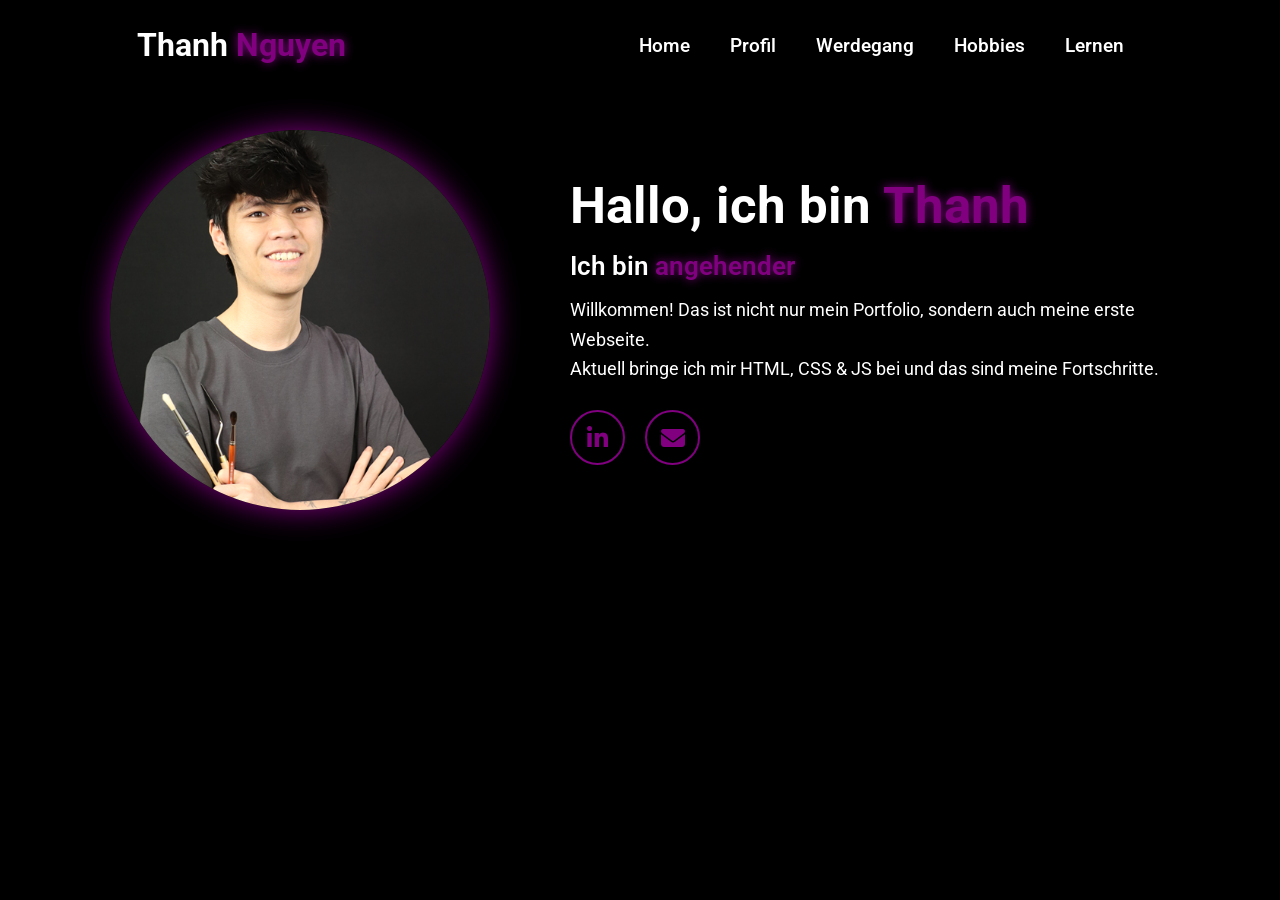
<file: index.html>
<!DOCTYPE html>
<html lang="de">
<head>
    <meta charset="UTF-8">
    <meta name="viewport" content="width=device-width, initial-scale=1.0">
    <link rel="stylesheet" href="https://cdnjs.cloudflare.com/ajax/libs/font-awesome/6.5.2/css/all.min.css">
    <link rel="stylesheet" href="style.css">
    <link rel="stylesheet" href="https://unpkg.com/aos@next/dist/aos.css">
    <title>Thanh</title>
</head>
<body class="home-page">

    <!-- ===== NAV ===== -->

    <nav>
        <div class="nav-container">
            <div class="logo" data-aos="zoom-in" data-aos-duration="1500">
                Thanh <span>Nguyen</span>
            </div>
            <div class="links">
                <div class="link" data-aos="fade-up" data-aos-delay="100"><a href="index.html">Home</a></div>
                <div class="link" data-aos="fade-up" data-aos-delay="200"><a href="profil.html">Profil</a></div>
                <div class="link" data-aos="fade-up" data-aos-delay="300"><a href="werdegang.html">Werdegang</a></div>
                <div class="link" data-aos="fade-up" data-aos-delay="400"><a href="hobbys.html">Hobbies</a></div>
                <div class="link" data-aos="fade-up" data-aos-delay="500"><a href="lernen.html">Lernen</a></div>
            </div>

             <div class="menu-toggle" onclick="toggleMenu()">
                <span></span>
                <span></span>
                <span></span>
            </div>
        </div>

        <div class="dropdown">
            <div class="links">
                <a href="index.html">Home</a>
                <a href="profil.html">Profil</a>
                <a href="werdegang.html">Werdegang</a>
                <a href="hobbys.html">Hobbies</a>
                <a href="lernen.html">Lernen</a>
            </div>
        </div>
    </nav>

        <!-- ===== HOME ===== -->

    <section class="home-section">
        <div class="home-container">

            <div class="home-image" data-aos="zoom-in" data-aos-duration="1500">
                <img src="images/imgage_brush.png" alt="Bild von Thanh">
            </div>

            <div class="home-content">
                <h1 class="home-title" data-aos="fade-left" data-aos-delay="900">
                    Hallo, ich bin <span>Thanh</span>
                </h1>

                <p class="home-subtitle" data-aos="fade-up" data-aos-delay="1000">
                    Ich bin <span class="home-typewriter-text"></span>
                </p>

                <p class="home-description" data-aos="fade-up" data-aos-delay="1500">
                    Willkommen! Das ist nicht nur mein Portfolio, sondern auch meine erste Webseite.
                    <br>
                    Aktuell bringe ich mir HTML, CSS &amp; JS bei und das sind meine Fortschritte.
                </p>

                <div class="home-actions" data-aos="zoom-out" data-aos-delay="2000">
                    <div class="social">
                        <a href="https://www.linkedin.com/in/thanh-nguyen-17027b293/" target="_blank">
                            <i class="fa-brands fa-linkedin-in"></i>
                        </a>

                        <a href="mailto:tsnguyen098@gmail.com">
                            <i class="fa-solid fa-envelope"></i>
                        </a>
                    </div>
                </div>

        </div>
    </section>


        <!-- ===== SCRIPTS ===== -->

    <script src="https://unpkg.com/aos@next/dist/aos.js"></script>
    <script>
        AOS.init({
            offset: 0
        });
    </script>
    <script src="script.js" defer></script>
</body>
</html>
</file>
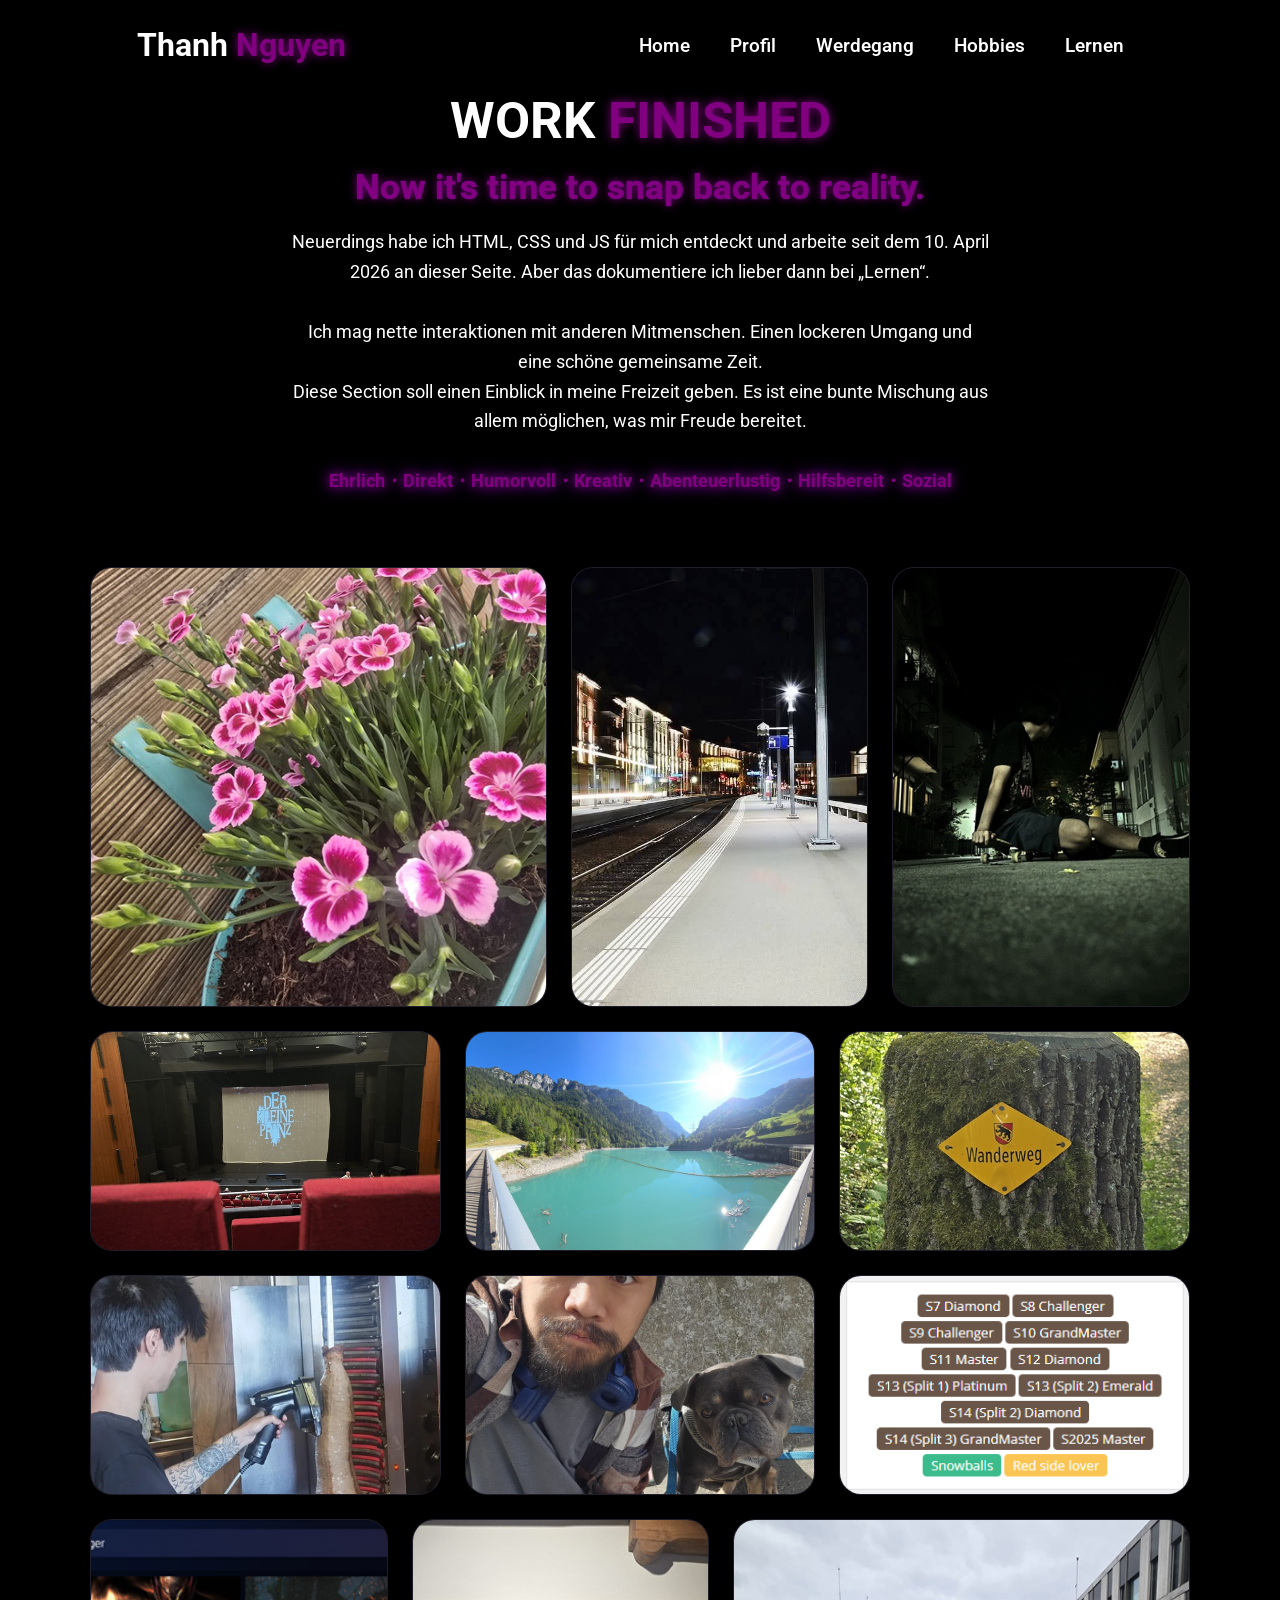
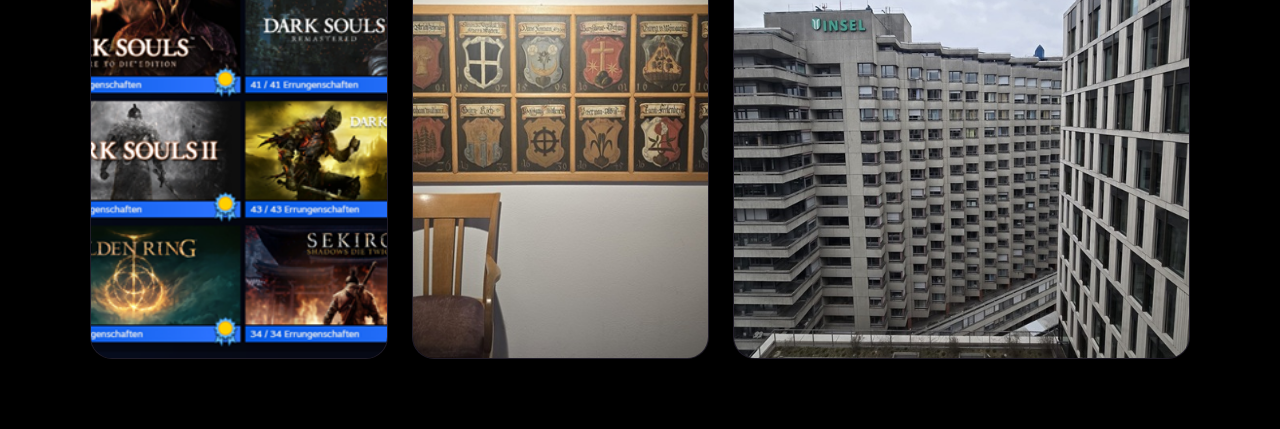
<file: hobbys.html>
<!DOCTYPE html>
<html lang="de">
<head>
    <meta charset="UTF-8">
    <meta name="viewport" content="width=device-width, initial-scale=1.0">
    <link rel="stylesheet" href="https://cdnjs.cloudflare.com/ajax/libs/font-awesome/6.5.2/css/all.min.css">
    <link rel="stylesheet" href="style.css">
    <link rel="stylesheet" href="https://unpkg.com/aos@next/dist/aos.css">
    <title>Thanh</title>
</head>
<body class="hobbys-page">

    <!-- ===== NAV ===== -->

    <nav>
        <div class="nav-container">
            <div class="logo" data-aos="zoom-in" data-aos-duration="1500">
                Thanh <span>Nguyen</span>
            </div>
            <div class="links">
                <div class="link" data-aos="fade-up" data-aos-delay="100"><a href="index.html">Home</a></div>
                <div class="link" data-aos="fade-up" data-aos-delay="200"><a href="profil.html">Profil</a></div>
                <div class="link" data-aos="fade-up" data-aos-delay="300"><a href="werdegang.html">Werdegang</a></div>
                <div class="link" data-aos="fade-up" data-aos-delay="400"><a href="hobbys.html">Hobbies</a></div>
                <div class="link" data-aos="fade-up" data-aos-delay="500"><a href="lernen.html">Lernen</a></div>
            </div>

             <div class="menu-toggle" onclick="toggleMenu()">
                <span></span>
                <span></span>
                <span></span>
            </div>
        </div>

        <div class="dropdown">
            <div class="links">
                <a href="index.html">Home</a>
                <a href="profil.html">Profil</a>
                <a href="werdegang.html">Werdegang</a>
                <a href="hobbys.html">Hobbies</a>
                <a href="lernen.html">Lernen</a>
            </div>
        </div>
    </nav>

        <!-- ===== HOBBYS ===== -->

        <div class="hobbys-container">

            <div class="hobbys-content">
                <h1 class="hobbys-title" data-aos="fade-down" data-aos-delay="900">
                    WORK <span> FINISHED</span>
                </h1>

                <p class="hobbys-subtitle" data-aos="fade-up" data-aos-delay="1000">
                    <span> Now it's time to snap back to reality.
                    </span>
                    </p>

                <p class="hobbys-description" data-aos="fade-up" data-aos-delay="1500">
                    Neuerdings habe ich HTML, CSS und JS für mich entdeckt und arbeite seit dem 10. April 2026 an dieser Seite.
                    Aber das dokumentiere ich lieber dann bei „Lernen“.
                    <br>
                    <br>
                    
                     Ich mag nette interaktionen mit anderen Mitmenschen. Einen lockeren Umgang und eine schöne gemeinsame Zeit.
                     <br> Diese Section soll einen Einblick in meine Freizeit geben. Es ist eine bunte Mischung aus allem möglichen, was mir Freude bereitet.
                    <br>
                    <br>
                    <span class="hobbys-glow">
                    Ehrlich・Direkt・Humorvoll・Kreativ・Abenteuerlustig・Hilfsbereit・Sozial 
                    </span>
                </p>
            </div>

        </div>
<section class="hobby-gallery-section">
    <div class="hobby-gallery-container">

        <div class="hobby-card large">
            <img src="images/hobby1.jpg" alt="Hobby">
            <div class="hobby-info">
                <h3>Gärtnerei</h3>
                <p>Ich habe manchmal das Bedürfnis, fremden Menschen zu helfen, ihre Gärten zu pflegen. Das war die erste Pflanze die ich umtopfen durfte.</p>
            </div>
        </div>

        <div class="hobby-card wide">
            <img src="images/hobby2.jpg" alt="Hobby">
            <div class="hobby-info">
                <h3>Bauwerke</h3>
                <p>Auch wenn ich vieles namentlich nicht kenne. Ich mag Menschen errichtete Bauwerke. - Rorschach Hafen</p>
            </div>
        </div>

        <div class="hobby-card small">
            <img src="images/hobby3.jpg" alt="Hobby">
            <div class="hobby-info">
                <h3>Skateboard</h3>
                <p>Manchmal ist skateboarden genau das was ich brauche.</p>
            </div>
        </div>

        <div class="hobby-card small">
            <img src="images/hobby4.jpg" alt="Hobby">
            <div class="hobby-info">
                <h3>Der Kleine Prinz</h3>
                <p>Mein absolutes Lieblingsbuch wurde in ein Musical verwandelt. Dafür bin ich nach Hannover gereist. </p>
            </div>
        </div>

        <div class="hobby-card wide">
            <img src="images/hobby5.jpg" alt="Hobby">
            <div class="hobby-info">
                <h3>Heidiland </h3>
                <p>Zwischen Bergen und Tälern... Ich gehe gerne mal spazieren.</p>
            </div>
        </div>

        <div class="hobby-card small">
            <img src="images/hobby6.jpg" alt="Hobby">
            <div class="hobby-info">
                <h3>Bern</h3>
                <p>Geboren wurde ich in Kanton Bern. Deshalb verbringe ich auch gerne mal Zeit in der Heimat.</p>
            </div>
        </div>

        <div class="hobby-card">
            <img src="images/hobby8.jpg" alt="Hobby">
            <div class="hobby-info">
                <h3>Keine Scheu!</h3>
                <p>Ich mag zwar keinen Döner, aber ich habe keine Scheu davor zu Fragen, wenn ich was ausprobieren will. In diesem Fall: Schneiden.</p>
            </div>
        </div>
        
                <div class="hobby-card">
            <img src="images/hobby7.jpg" alt="Hobby">
            <div class="hobby-info">
                <h3>Tierfreund</h3>
                <p>Ich bin ein absoluter Tierfreund und möchte eines Tages einen eigenen Hund haben. Am liebsten einen Berner Sennenhund!</p>
            </div>
        </div>

        <div class="hobby-card">
            <img src="images/hobby9.jpg" alt="Hobby">
            <div class="hobby-info">
                <h3>Die Kluft </h3>
                <p>Auch wenn ich das Spiel nicht mehr spiele.
                Meine Mehrjährige Erfahrung in der Proliga bezeugen: Teamplay, Ausdauer, strategisches Denken, Kommunikation und die Fähigkeit die Führung zu übernehmen.
                </p>
            </div>
        </div>

        <div class="hobby-card small">
            <img src="images/hobby10.jpg" alt="Hobby">
            <div class="hobby-info">
                <h3>FromSoftware</h3>
                <p>Ich bin ein Fan von FromSoftware, die Spielereihe zeigt: Ich behalte auch in schwierigen Situationen den Überblick und bleibe gelassen. Zudem die Motivation mich ständig zu bessern.</p>
            </div>
        </div>

        <div class="hobby-card wide">
            <img src="images/hobby11.jpg" alt="Hobby">
            <div class="hobby-info">
                <h3>Innenarchitektur</h3>
                <p>Altstädte anzuschauen kann ziemlich entspannend sein. Ich mag die Atmosphäre dieser Orte. Besonders wenn man die Inneneinrichtung bewundern kann.
                </p>
            </div>
        </div>

        <div class="hobby-card large">
            <img src="images/hobby12.jpg" alt="Hobby">
            <div class="hobby-info">
                <h3>Inselspital Bern</h3>
                <p>Ich bin ein grosser Bewunderer von Krankenhäusern. Es ist faszinierend, wie sie funktionieren und wie Menschen geholfen wird. Eines Tages möchte ich in einem Krankenhaus arbeiten.</p>
                </p>
            </div>
        </div>

    </div>
</section>


    

        <!-- ===== SCRIPTS ===== -->
         
    <script src="https://unpkg.com/aos@next/dist/aos.js"></script>
    <script>
        AOS.init({
            offset: 0
        });
    </script>
    <script src="script.js" defer></script>
</body>
</html>
</file>
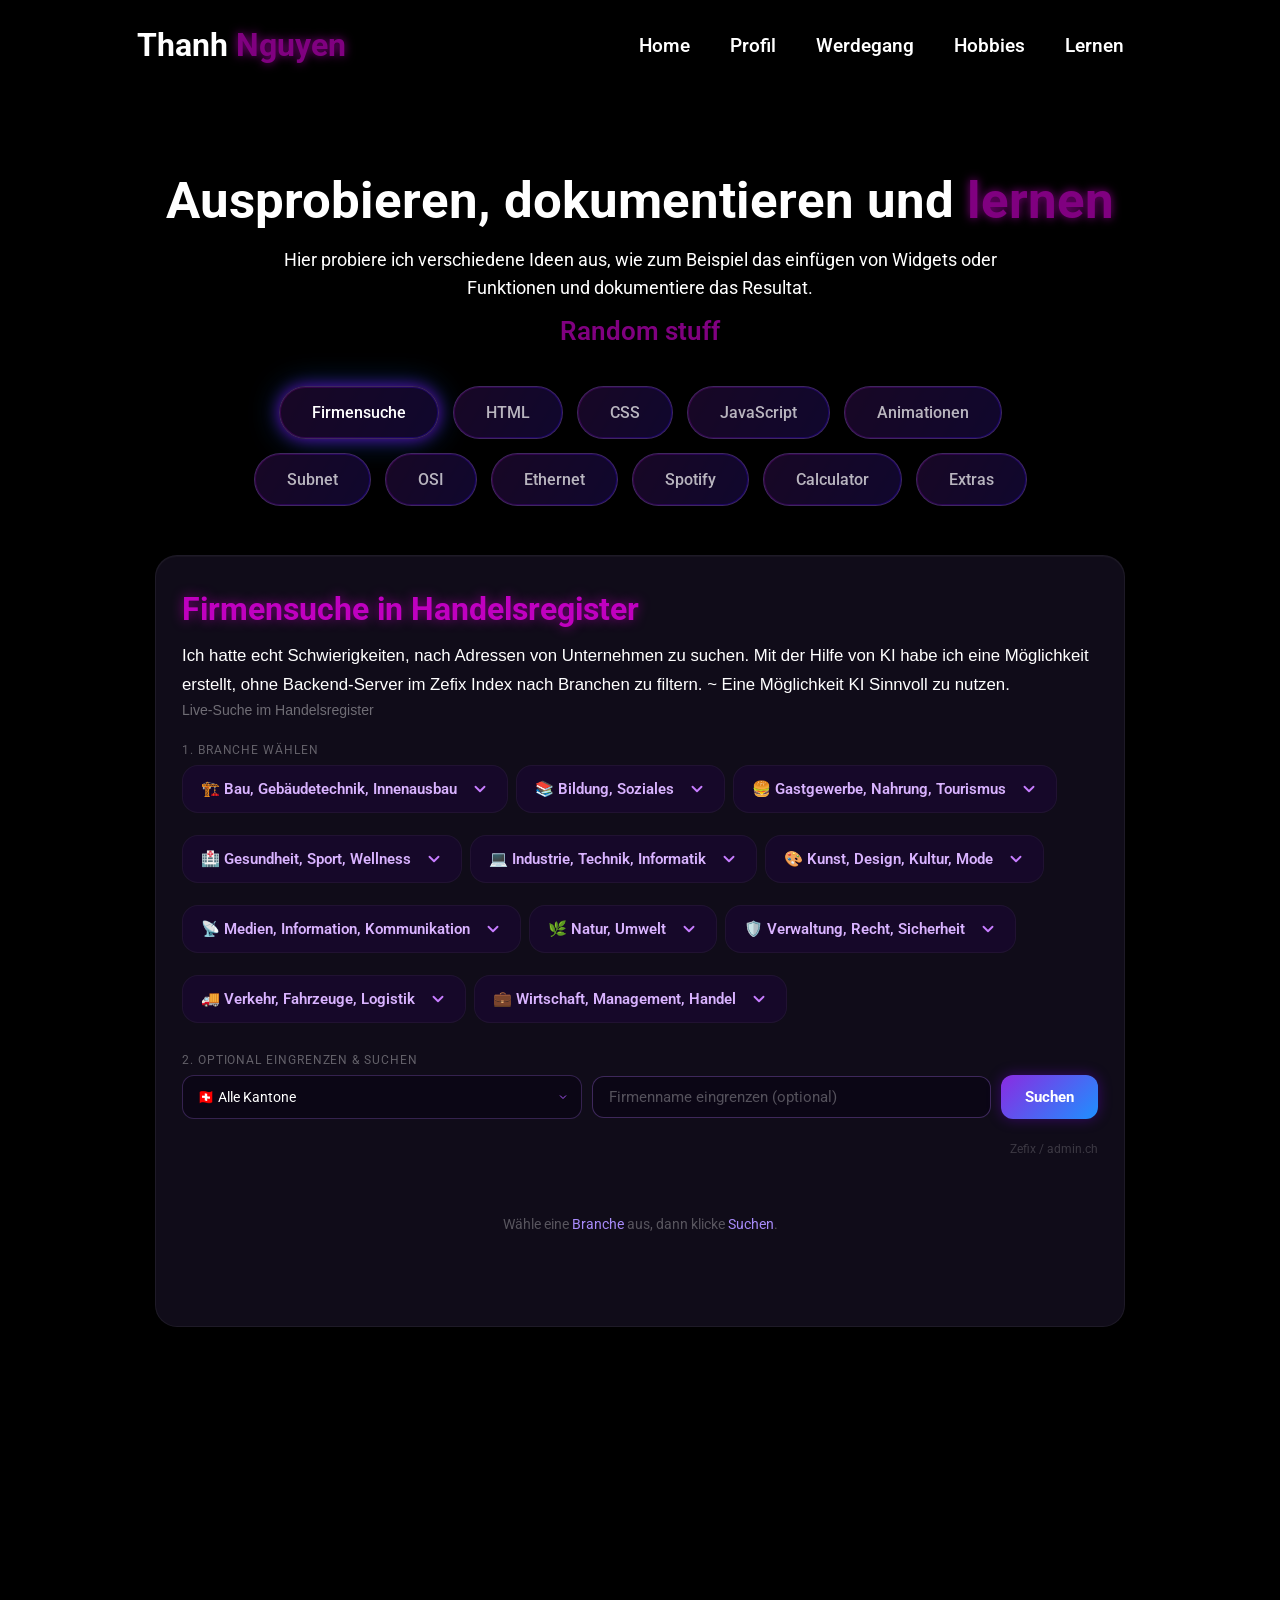
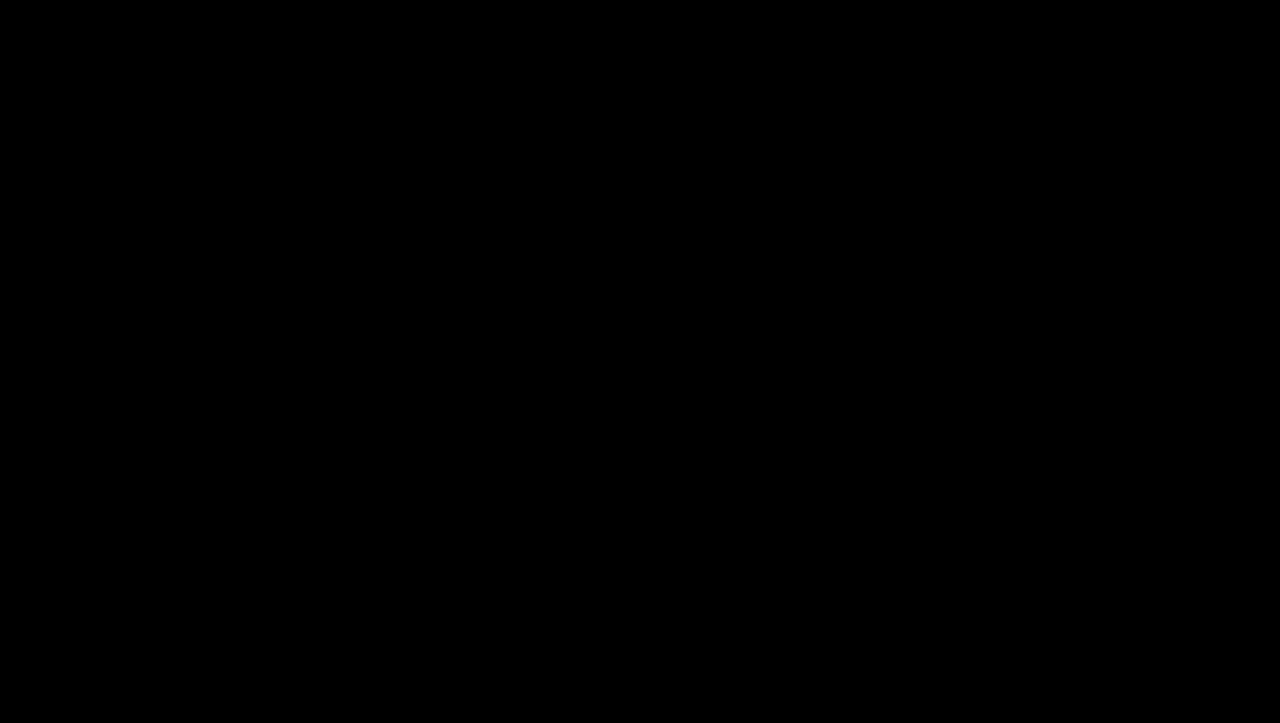
<file: lernen.html>
<!DOCTYPE html>
<html lang="de">
<head>
    <meta charset="UTF-8">
    <meta name="viewport" content="width=device-width, initial-scale=1.0">
    <link rel="stylesheet" href="https://cdnjs.cloudflare.com/ajax/libs/font-awesome/6.5.2/css/all.min.css">
    <link rel="stylesheet" href="style.css">
    <link rel="stylesheet" href="https://unpkg.com/aos@next/dist/aos.css">
    <title>Thanh</title>
</head>
<body class="lernen-page">

<!-- ===== NAV ===== -->

    <nav>
        <div class="nav-container">
            <div class="logo" data-aos="zoom-in" data-aos-duration="1500">
                Thanh <span>Nguyen</span>
            </div>
            <div class="links">
                <div class="link" data-aos="fade-up" data-aos-delay="100"><a href="index.html">Home</a></div>
                <div class="link" data-aos="fade-up" data-aos-delay="200"><a href="profil.html">Profil</a></div>
                <div class="link" data-aos="fade-up" data-aos-delay="300"><a href="werdegang.html">Werdegang</a></div>
                <div class="link" data-aos="fade-up" data-aos-delay="400"><a href="hobbys.html">Hobbies</a></div>
                <div class="link" data-aos="fade-up" data-aos-delay="500"><a href="lernen.html">Lernen</a></div>
            </div>
            <div class="menu-toggle" onclick="toggleMenu()">
                <span></span>
                <span></span>
                <span></span>
            </div>
        </div>
        <div class="dropdown">
            <div class="links">
                <a href="index.html">Home</a>
                <a href="profil.html">Profil</a>
                <a href="werdegang.html">Werdegang</a>
                <a href="hobbys.html">Hobbies</a>
                <a href="lernen.html">Lernen</a>
            </div>
        </div>
    </nav>

<!-- ===== LERNEN ===== -->

<section class="lernen-section">
    <div class="lernen-hero">
        <h1 class="lernen-hero-title" data-aos="fade-down">
            Ausprobieren, dokumentieren und <span>lernen</span>
        </h1>
        <p class="lernen-hero-description" data-aos="fade-up">
            Hier probiere ich verschiedene Ideen aus, wie zum Beispiel das einfügen von Widgets oder Funktionen und dokumentiere das Resultat.
        </p>
        <p class="lernen-hero-subtitle" data-aos="fade-up">
            Random stuff
        </p>
    </div>
    <div class="lernen-container">

<!-- ===== TABS NAV ===== -->

<div class="lernen-tabs-wrapper">
    <div class="lernen-tabs-scroll" id="lernenTabs">
        <button class="lernen-tab active" onclick="switchTab(this, 0)">Firmensuche</button>
        <button class="lernen-tab" onclick="switchTab(this, 1)">HTML</button>
        <button class="lernen-tab" onclick="switchTab(this, 2)">CSS</button>
        <button class="lernen-tab" onclick="switchTab(this, 3)">JavaScript</button>
        <button class="lernen-tab" onclick="switchTab(this, 4)">Animationen</button>
        <button class="lernen-tab" onclick="switchTab(this, 5)">Subnet</button>
        <button class="lernen-tab" onclick="switchTab(this, 6)">OSI</button>
        <button class="lernen-tab" onclick="switchTab(this, 7)">Ethernet</button>
        <button class="lernen-tab" onclick="switchTab(this, 8)">Spotify</button>
        <button class="lernen-tab" onclick="switchTab(this, 9)">Calculator</button>
        <button class="lernen-tab" onclick="switchTab(this, 10)">Extras</button>
    </div>
</div>
<div class="tab-slider">
    <div class="tab-track" id="tabTrack">


<!-- ===== TAB FIRMENSUCHE ===== -->

        <div class="tab-slide">
            <div class="lernen-box">
                    
            <style>
            .fs-wrap { width: 100%; font-family: 'Roboto', sans-serif; color: #fff; }

            .fs-branche-label { font-size: 0.72rem; color: rgba(255,255,255,0.35); text-transform: uppercase; letter-spacing: 0.08em; margin-bottom: 8px; }

            .fs-branche-row { display: flex; flex-wrap: wrap; gap: 8px; margin-bottom: 16px; }

            .fs-branche-pill {
                padding: 6px 14px; border-radius: 20px; font-size: 0.82rem; cursor: pointer;
                border: 1px solid rgba(168,85,247,0.25); background: rgba(128,0,255,0.08);
                color: rgba(255,255,255,0.6); transition: all 0.18s; user-select: none;
                display: flex; align-items: center; gap: 6px;
            }
            .fs-branche-pill:hover { border-color: rgba(168,85,247,0.55); color: #fff; background: rgba(128,0,255,0.18); }
            .fs-branche-pill.selected { background: rgba(128,0,255,0.35); border-color: #a855f7; color: #fff; box-shadow: 0 0 10px rgba(128,0,255,0.35); }

            .fs-filters { display: grid; grid-template-columns: 1fr 1fr auto; gap: 10px; align-items: center; margin-bottom: 20px; }

            .fs-input {
                padding: 11px 16px; border-radius: 12px;
                border: 1px solid rgba(180,120,255,0.3); background: rgba(10,6,20,0.8);
                color: #fff; font-size: 0.95rem; outline: none; font-family: 'Roboto', sans-serif;
                transition: border-color 0.2s, box-shadow 0.2s; width: 100%;
            }
            .fs-input:focus { border-color: purple; box-shadow: 0 0 0 3px rgba(128,0,255,0.15); }
            .fs-input::placeholder { color: rgba(255,255,255,0.3); }

            .fs-select {
                padding: 11px 14px; border-radius: 12px; height: 44px;
                border: 1px solid rgba(180,120,255,0.25); background: rgba(10,6,20,0.8);
                color: #fff; font-size: 0.9rem; font-family: 'Roboto', sans-serif;
                outline: none; cursor: pointer;
                appearance: none; -webkit-appearance: none;
                background-image: url("data:image/svg+xml,%3Csvg xmlns='http://www.w3.org/2000/svg' width='12' height='12' viewBox='0 0 24 24' fill='none' stroke='%23a855f7' stroke-width='2'%3E%3Cpath d='M6 9l6 6 6-6'/%3E%3C/svg%3E");
                background-repeat: no-repeat; background-position: right 12px center; padding-right: 32px;
            }
            .fs-select option { background: #1a0a2e; color: #fff; }

            .fs-btn {
                padding: 11px 24px; border-radius: 12px; height: 44px;
                background: linear-gradient(135deg, #8a2be2, #1e90ff);
                border: none; color: #fff; font-size: 0.95rem; font-weight: 700;
                cursor: pointer; transition: all 0.2s; white-space: nowrap;
                box-shadow: 0 0 14px rgba(128,0,255,0.35); font-family: 'Roboto', sans-serif;
            }
            .fs-btn:hover { transform: scale(1.04); box-shadow: 0 0 24px rgba(128,0,255,0.6); }
            .fs-btn:active { transform: scale(0.97); }

            .fs-info-bar { display: flex; align-items: center; justify-content: space-between; font-size: 0.82rem; color: rgba(255,255,255,0.45); margin-bottom: 14px; min-height: 20px; }
            .fs-count { color: #c77dff; font-weight: 600; }

            .fs-loading { display: none; align-items: center; gap: 10px; color: rgba(255,255,255,0.5); font-size: 0.9rem; padding: 30px 0; justify-content: center; }
            .fs-spinner { width: 22px; height: 22px; border: 2px solid rgba(128,0,255,0.2); border-top-color: purple; border-radius: 50%; animation: fs-spin 0.7s linear infinite; flex-shrink: 0; }
            @keyframes fs-spin { to { transform: rotate(360deg); } }

            .fs-error { display: none; padding: 12px 16px; border-radius: 12px; background: rgba(248,113,113,0.08); border: 1px solid rgba(248,113,113,0.25); color: #f87171; font-size: 0.88rem; margin-bottom: 14px; }
            .fs-empty { display: none; text-align: center; padding: 40px 0; color: rgba(255,255,255,0.35); font-size: 0.95rem; }

            .fs-grid { display: grid; grid-template-columns: 1fr; gap: 12px; }

            /* ── CARD ── */
            .fs-card {
                background: rgba(18,10,32,0.75); border: 1px solid rgba(168,85,247,0.2);
                border-radius: 16px; overflow: hidden;
                transition: border-color 0.2s, box-shadow 0.2s;
                animation: fs-fadein 0.3s ease both;
            }
            @keyframes fs-fadein { from { opacity:0; transform:translateY(8px); } to { opacity:1; transform:translateY(0); } }
            .fs-card:hover { border-color: rgba(168,85,247,0.45); }
            .fs-card.open { border-color: rgba(168,85,247,0.6); box-shadow: 0 0 22px rgba(128,0,255,0.2); }

            .fs-card-header {
                display: flex; align-items: center; gap: 12px;
                padding: 16px 20px; cursor: pointer;
                transition: background 0.15s;
            }
            .fs-card-header:hover { background: rgba(128,0,255,0.06); }

            .fs-card-icon {
                width: 40px; height: 40px; border-radius: 10px; flex-shrink: 0;
                background: rgba(128,0,255,0.2); border: 1px solid rgba(168,85,247,0.3);
                display: flex; align-items: center; justify-content: center;
                font-size: 1.2em; line-height: 1;
            }

            .fs-card-meta { flex: 1; min-width: 0; }
            .fs-card-name { font-size: 1rem; font-weight: 700; color: #d15cff; text-shadow: 0 0 8px rgba(128,0,255,0.35); white-space: nowrap; overflow: hidden; text-overflow: ellipsis; }
            .fs-card-sub { font-size: 0.78rem; color: rgba(255,255,255,0.4); margin-top: 2px; }

            .fs-card-right { display: flex; align-items: center; gap: 8px; flex-shrink: 0; }

            .fs-badge { padding: 3px 10px; border-radius: 20px; font-size: 0.7rem; font-weight: 600; white-space: nowrap; }
            .fs-badge.aktiv { background: rgba(22,163,74,0.15); border: 1px solid rgba(34,197,94,0.3); color: #4ade80; }
            .fs-badge.geloescht { background: rgba(248,113,113,0.1); border: 1px solid rgba(248,113,113,0.25); color: #f87171; }

            .fs-chevron { color: rgba(255,255,255,0.3); font-size: 0.85rem; transition: transform 0.25s; }
            .fs-card.open .fs-chevron { transform: rotate(180deg); }

            /* ── EXPANDED BODY ── */
            .fs-card-body { display: none; border-top: 1px solid rgba(255,255,255,0.06); padding: 0 20px 18px; }
            .fs-card.open .fs-card-body { display: block; }

            .fs-detail-loading { display: flex; align-items: center; gap: 8px; padding: 16px 0; color: rgba(255,255,255,0.4); font-size: 0.85rem; }

            /* Detail grid */
            .fs-dg {
                display: grid;
                grid-template-columns: repeat(auto-fit, minmax(180px, 1fr));
                gap: 14px 20px;
                margin-top: 16px;
            }

            .fs-dg-item { display: flex; flex-direction: column; gap: 3px; }

            .fs-dg-label {
                font-size: 0.65rem; color: rgba(255,255,255,0.3);
                text-transform: uppercase; letter-spacing: 0.09em;
            }

            .fs-dg-val {
                font-size: 0.88rem; color: rgba(255,255,255,0.88);
                word-break: break-word; line-height: 1.4;
            }
            .fs-dg-val.hl { color: #a78bfa; font-family: monospace; }
            .fs-dg-val.addr { color: rgba(255,255,255,0.75); }
            .fs-dg-val.purpose { color: rgba(255,255,255,0.5); font-size: 0.82rem; }

            /* Address highlight block */
            .fs-addr-block {
                margin-top: 14px;
                padding: 12px 16px;
                border-radius: 10px;
                background: rgba(128,0,255,0.08);
                border: 1px solid rgba(168,85,247,0.2);
                display: flex; align-items: flex-start; gap: 10px;
            }
            .fs-addr-block svg { flex-shrink: 0; margin-top: 2px; }
            .fs-addr-text { display: flex; flex-direction: column; gap: 2px; }
            .fs-addr-line1 { font-size: 0.95rem; font-weight: 600; color: #e0c0ff; }
            .fs-addr-line2 { font-size: 0.82rem; color: rgba(255,255,255,0.5); }

            /* Action links */
            .fs-actions { display: flex; flex-wrap: wrap; gap: 8px; margin-top: 14px; }
            .fs-action-link {
                display: flex; align-items: center; gap: 5px;
                padding: 6px 14px; border-radius: 20px;
                border: 1px solid rgba(168,85,247,0.25); background: rgba(128,0,255,0.08);
                font-size: 0.8rem; color: rgba(255,255,255,0.65); text-decoration: none;
                transition: all 0.15s; cursor: pointer;
            }
            .fs-action-link:hover { background: rgba(128,0,255,0.22); border-color: rgba(168,85,247,0.55); color: #fff; }

            /* Pagination */
            .fs-pagination { display: flex; justify-content: center; align-items: center; gap: 10px; margin-top: 20px; flex-wrap: wrap; }
            .fs-page-btn { padding: 7px 18px; border-radius: 20px; border: 1px solid rgba(168,85,247,0.3); background: rgba(10,6,20,0.7); color: rgba(255,255,255,0.6); font-size: 0.85rem; cursor: pointer; transition: all 0.2s; font-family: 'Roboto', sans-serif; }
            .fs-page-btn:hover:not(:disabled) { background: rgba(128,0,255,0.2); color: #fff; }
            .fs-page-btn:disabled { opacity: 0.3; cursor: not-allowed; }
            .fs-page-btn.active { background: rgba(128,0,255,0.35); color: #fff; border-color: purple; }

            .fs-hint { text-align: center; padding: 40px 20px; color: rgba(255,255,255,0.3); font-size: 0.9rem; line-height: 1.7; }
            .fs-hint span { color: #a78bfa; }

            .fs-purpose-block { margin-top: 14px; padding: 12px 16px; border-radius: 10px; background: rgba(10,6,22,0.6); border: 1px solid rgba(255,255,255,0.07); }
            .fs-purpose-label { font-size: 0.65rem; color: rgba(255,255,255,0.3); text-transform: uppercase; letter-spacing: 0.09em; margin-bottom: 5px; }
            .fs-purpose-text { font-size: 0.85rem; color: rgba(255,255,255,0.5); line-height: 1.6; }

            @media (max-width: 640px) {
                .fs-filters { grid-template-columns: 1fr; }
                .fs-btn { width: 100%; }
                .fs-dg { grid-template-columns: 1fr 1fr; }
            }
            @media (max-width: 400px) { .fs-dg { grid-template-columns: 1fr; } }
            </style>

            <div class="fs-wrap">
                    <h2 class="lernen-title" style="margin-bottom:6px;"></h2>
                                    <div class="lernen-text">
                                    <h2 class="lernen-title">Firmensuche in Handelsregister</h2>
                                    <p class="lernen-description">
                                        Ich hatte echt Schwierigkeiten, nach Adressen von Unternehmen zu suchen. Mit der Hilfe von KI habe ich eine Möglichkeit erstellt, ohne Backend-Server im Zefix Index nach Branchen zu filtern. ~ Eine Möglichkeit KI Sinnvoll zu nutzen.
                                    </p>
                                    </div>
                <p class="lernen-description" style="margin-bottom:20px;font-size:.88rem;color:rgba(255,255,255,.4);">
                    Live-Suche im Handelsregister 
                </p>

                <div class="fs-branche-label">1. Branche wählen</div>
                <div class="fs-branche-row" id="fsBranchePills"></div>

                <div class="fs-branche-label" style="margin-top:4px;">2. Optional eingrenzen &amp; suchen</div>
                <div class="fs-filters">
                    <select class="fs-select" id="fsCanton">
                        <option value="">🇨🇭 Alle Kantone</option>
                        <option value="AG">Aargau (AG)</option>
                        <option value="AI">Appenzell Innerrhoden (AI)</option>
                        <option value="AR">Appenzell Ausserrhoden (AR)</option>
                        <option value="BE">Bern (BE)</option>
                        <option value="BL">Basel-Landschaft (BL)</option>
                        <option value="BS">Basel-Stadt (BS)</option>
                        <option value="FR">Freiburg (FR)</option>
                        <option value="GE">Genf (GE)</option>
                        <option value="GL">Glarus (GL)</option>
                        <option value="GR">Graubünden (GR)</option>
                        <option value="JU">Jura (JU)</option>
                        <option value="LU">Luzern (LU)</option>
                        <option value="NE">Neuenburg (NE)</option>
                        <option value="NW">Nidwalden (NW)</option>
                        <option value="OW">Obwalden (OW)</option>
                        <option value="SG">St. Gallen (SG)</option>
                        <option value="SH">Schaffhausen (SH)</option>
                        <option value="SO">Solothurn (SO)</option>
                        <option value="SZ">Schwyz (SZ)</option>
                        <option value="TG">Thurgau (TG)</option>
                        <option value="TI">Tessin (TI)</option>
                        <option value="UR">Uri (UR)</option>
                        <option value="VD">Waadt (VD)</option>
                        <option value="VS">Wallis (VS)</option>
                        <option value="ZG">Zug (ZG)</option>
                        <option value="ZH">Zürich (ZH)</option>
                    </select>
                    <input class="fs-input" type="text" id="fsQuery" placeholder="Firmenname eingrenzen (optional)" />
                    <button class="fs-btn" onclick="fsSearch(1)">Suchen</button>
                </div>

                <div class="fs-info-bar">
                    <span id="fsResultCount"></span>
                    <span style="font-size:.75rem;opacity:.4;">Zefix / admin.ch</span>
                </div>

                <div class="fs-error" id="fsError"></div>
                <div class="fs-loading" id="fsLoading"><div class="fs-spinner"></div><span>Suche läuft…</span></div>
                <div class="fs-empty" id="fsEmpty">Keine Treffer. Andere Branche oder Kanton versuchen.</div>
                <div class="fs-grid" id="fsGrid"></div>
                <div class="fs-hint" id="fsHint">Wähle eine <span>Branche</span> aus, dann klicke <span>Suchen</span>.</div>
                <div class="fs-pagination" id="fsPagination"></div>
            </div>

            <script>
            (function(){
                let selected = [];

            let allResults = [];

            const PER_PAGE = 12;

            const pillRow =
                document.getElementById('fsBranchePills');

            const BRANCHEN = [

{
    category: '🏗️ Bau, Gebäudetechnik, Innenausbau',
    items: [
        {
            label:'Bau',
            icon:'🏗️',
            keys:['Bau','Hochbau','Tiefbau']
        },
        {
            label:'Gebäudetechnik',
            icon:'🏢',
            keys:['Spenglerei','Sanitär','Heizung','Lüftung','Klima']
        },
        {
            label:'Gebäudetechnik Betrieb',
            icon:'🔧',
            keys:['Gebäudetechnik','Unterhalt']
        },
        {
            label:'Elektroinstallation',
            icon:'⚡',
            keys:['Elektroinstallation','Energieversorgung']
        },
        {
            label:'Holz / Innenausbau',
            icon:'🪵',
            keys:['Holzbau','Innenausbau']
        }
    ]
},

{
    category: '📚 Bildung, Soziales',
    items: [
        {
            label:'Bildung',
            icon:'🎓',
            keys:['Schule','Unterricht','Berufsbildung']
        },
        {
            label:'Erwachsenenbildung',
            icon:'📖',
            keys:['Kurs','Weiterbildung']
        },
        {
            label:'Beratung',
            icon:'💬',
            keys:['Beratung']
        },
        {
            label:'Betreuung / Therapie',
            icon:'🫶',
            keys:['Betreuung','Therapie']
        }
    ]
},

{
    category: '🍔 Gastgewerbe, Nahrung, Tourismus',
    items: [
        {
            label:'Gastgewerbe',
            icon:'🍽️',
            keys:['Restaurant','Hotel','Gastgewerbe']
        },
        {
            label:'Facility Management',
            icon:'🏨',
            keys:['Facility','Hauswirtschaft']
        },
        {
            label:'Nahrung',
            icon:'🍞',
            keys:['Nahrung','Lebensmittel']
        },
        {
            label:'Tourismus',
            icon:'✈️',
            keys:['Tourismus','Travel']
        }
    ]
},

{
    category: '🏥 Gesundheit, Sport, Wellness',
    items: [
        {
            label:'Gesundheit',
            icon:'🏥',
            keys:['Medizin','Pflege','Therapie']
        },
        {
            label:'Medizintechnik',
            icon:'🩺',
            keys:['Medizintechnik']
        },
        {
            label:'Sport',
            icon:'🏋️',
            keys:['Fitness','Sport']
        },
        {
            label:'Wellness / Schönheit',
            icon:'💆',
            keys:['Wellness','Beauty','Kosmetik']
        }
    ]
},

{
    category: '💻 Industrie, Technik, Informatik',
    items: [
        {
            label:'Chemie / Pharma',
            icon:'🧪',
            keys:['Chemie','Pharma','Biotech']
        },
        {
            label:'Kunststoff',
            icon:'🧫',
            keys:['Kunststoff']
        },
        {
            label:'Druck / Papier',
            icon:'📰',
            keys:['Papier','Druck']
        },
        {
            label:'Uhren / Mikrotechnik',
            icon:'⌚',
            keys:['Uhren','Mikrotechnik']
        },
        {
            label:'Metall',
            icon:'🔩',
            keys:['Metall','Giesserei']
        },
        {
            label:'ICT / Informatik',
            icon:'💻',
            keys:['ICT','IT','Software','Informatik']
        },
        {
            label:'Maschinenbau',
            icon:'⚙️',
            keys:['Maschinenbau','Elektrotechnik']
        }
    ]
},

{
    category: '🎨 Kunst, Design, Kultur, Mode',
    items: [
        {
            label:'Kunst',
            icon:'🎨',
            keys:['Kunst','Kunsthandwerk']
        },
        {
            label:'Design',
            icon:'🖌️',
            keys:['Design']
        },
        {
            label:'Bühne / Musik',
            icon:'🎭',
            keys:['Theater','Musik','Tanz']
        },
        {
            label:'Veranstaltungstechnik',
            icon:'🎤',
            keys:['Veranstaltungstechnik']
        },
        {
            label:'Mode',
            icon:'👕',
            keys:['Mode','Bekleidung','Textilien']
        }
    ]
},

{
    category: '📡 Medien, Information, Kommunikation',
    items: [
        {
            label:'Medien',
            icon:'📰',
            keys:['Medien','Information']
        },
        {
            label:'Marketing',
            icon:'📢',
            keys:['Marketing']
        },
        {
            label:'Werbung',
            icon:'📺',
            keys:['Werbung']
        },
        {
            label:'PR / Kommunikation',
            icon:'🗣️',
            keys:['PR','Kommunikation']
        }
    ]
},

{
    category: '🌿 Natur, Umwelt',
    items: [
        {
            label:'Landwirtschaft',
            icon:'🚜',
            keys:['Landwirtschaft']
        },
        {
            label:'Forstwirtschaft',
            icon:'🌲',
            keys:['Forstwirtschaft']
        },
        {
            label:'Gartenbau',
            icon:'🌱',
            keys:['Gartenbau']
        },
        {
            label:'Tierpflege',
            icon:'🐾',
            keys:['Tierpflege']
        },
        {
            label:'Umwelt',
            icon:'🌍',
            keys:['Umwelt','Nachhaltigkeit']
        }
    ]
},

{
    category: '🛡️ Verwaltung, Recht, Sicherheit',
    items: [
        {
            label:'Öffentliche Verwaltung',
            icon:'🏛️',
            keys:['Verwaltung','Recht']
        },
        {
            label:'Polizei',
            icon:'👮',
            keys:['Polizei']
        },
        {
            label:'Zoll',
            icon:'🛃',
            keys:['Zoll']
        },
        {
            label:'Feuerwehr',
            icon:'🚒',
            keys:['Feuerwehr']
        },
        {
            label:'Armee',
            icon:'🪖',
            keys:['Armee']
        },
        {
            label:'Sicherheitsdienste',
            icon:'🔐',
            keys:['Sicherheit']
        }
    ]
},

{
    category: '🚚 Verkehr, Fahrzeuge, Logistik',
    items: [
        {
            label:'Schiene',
            icon:'🚆',
            keys:['Bahn','Schiene']
        },
        {
            label:'Strasse',
            icon:'🛣️',
            keys:['Transport','Strasse']
        },
        {
            label:'Luftfahrt',
            icon:'✈️',
            keys:['Luftfahrt']
        },
        {
            label:'Wasserverkehr',
            icon:'🚢',
            keys:['Schiff','Boot']
        },
        {
            label:'Auto',
            icon:'🚗',
            keys:['Auto']
        },
        {
            label:'Zweirad',
            icon:'🏍️',
            keys:['Motorrad','Velo']
        },
        {
            label:'Baumaschinen',
            icon:'🚜',
            keys:['Baumaschinen']
        },
        {
            label:'Logistik',
            icon:'📦',
            keys:['Logistik']
        }
    ]
},

{
    category: '💼 Wirtschaft, Management, Handel',
    items: [
        {
            label:'Banken',
            icon:'🏦',
            keys:['Bank']
        },
        {
            label:'Versicherungen',
            icon:'🧾',
            keys:['Versicherung']
        },
        {
            label:'Management',
            icon:'📊',
            keys:['Management','Betriebswirtschaft']
        },
        {
            label:'Immobilien',
            icon:'🏠',
            keys:['Immobilien']
        },
        {
            label:'Human Resources',
            icon:'👔',
            keys:['HR','Human Resources']
        },
        {
            label:'Handel / Verkauf',
            icon:'🛒',
            keys:['Handel','Verkauf']
        }
    ]
}

];

            BRANCHEN.forEach(group => {

                const wrapper = document.createElement('div');
                wrapper.className = 'fs-group';

                const header = document.createElement('div');
                header.className = 'fs-group-header';

                header.innerHTML = `
                <span class="fs-group-title">
                    ${group.category}
                </span>

                <span class="fs-group-arrow">
                    <svg viewBox="0 0 24 24" fill="none">
                        <path d="M6 9L12 15L18 9" />
                    </svg>
                </span>
                `;

                const content = document.createElement('div');
                content.className = 'fs-group-content';

                header.onclick = () => {

                    wrapper.classList.toggle('open');
                };

                group.items.forEach(branche => {

                    const pill = document.createElement('div');

                    pill.className = 'fs-branche-pill';

                    pill.innerHTML = `
                        <span>${branche.icon}</span>
                        ${branche.label}
                    `;

                    pill.onclick = () => {

                        pill.classList.toggle('selected');

                        const exists = selected.find(
                            b => b.label === branche.label
                        );

                        if(exists){

                            selected = selected.filter(
                                b => b.label !== branche.label
                            );

                        } else {

                            selected.push(branche);
                        }
                    };

                    content.appendChild(pill);
                });

                wrapper.appendChild(header);
                wrapper.appendChild(content);

                pillRow.appendChild(wrapper);
            });


            window.fsSearch = async function(page = 1){

                fsClear();

                document.getElementById('fsLoading').style.display = 'flex';

                const canton =
                    document.getElementById('fsCanton')
                    .value
                    .trim();

                const extra =
                    document.getElementById('fsQuery')
                    .value
                    .trim();

                let searchTerms = [];

                // SUCHLOGIK

                if(extra){

                    searchTerms = [extra];

                } else if(selected.length > 0){

                    selected.forEach(branche => {

                        searchTerms.push(...branche.keys);

                    });

                } else {

                    searchTerms = [
                        'IT',
                        'Software',
                        'Restaurant',
                        'Bau',
                        'Digital',
                        'Tech',
                        'Elektro',
                        'Consulting'
                    ];
                }

                try {

                    let merged = [];
                    let seen = new Set();

                    for(const term of searchTerms){

                    const body = {

                        name: term,

                        activeOnly: true,

                        languageKey: 'de',

                        maxEntries: 4000,

                    
                    };

                        const res = await fetch(
                            'https://www.zefix.ch/ZefixREST/api/v1/firm/search',
                            {
                                method: 'POST',

                                headers: {
                                    'Content-Type':'application/json',
                                    'Accept':'application/json'
                                },

                                body: JSON.stringify(body)
                            }
                        );

                        const data = await res.json();

                        const list = Array.isArray(data)
                            ? data
                            : (data.list || []);


                        const normalizedCanton =
                canton.trim().toUpperCase();

            const filteredList = list.filter(firm => {

                if(!normalizedCanton) return true;

                // ALLE möglichen Felder prüfen
                const values = Object.values(firm)
                    .join(' ')
                    .toUpperCase();

                return values.includes(normalizedCanton);
            });
                        // KANTON FILTER


                        filteredList.forEach(firm => {

                            const uid =
                                firm.uid ||
                                firm.name ||
                                Math.random();

                            if(!seen.has(uid)){

                                seen.add(uid);

                                merged.push(firm);
                            }
                        });
                    }

                    allResults = merged.filter((firm, index, self) =>

                        index === self.findIndex(f =>

                            (f.uid || f.name) ===
                            (firm.uid || firm.name)
                        )
                    );

                    document.getElementById('fsLoading').style.display = 'none';

                    if(allResults.length === 0){

                        document.getElementById('fsEmpty').style.display = 'block';

                        return;
                    }

                    await renderPage(page);

                } catch(err){

                    console.error(err);

                    fsShowError('Fehler beim Laden der Firmendaten.');
                }
            };




            async function renderPage(page){

                const grid = document.getElementById('fsGrid');

                grid.innerHTML = '';

                const start = (page - 1) * PER_PAGE;

                const items = allResults.slice(start, start + PER_PAGE);

                for(const [index, firm] of items.entries()){

                    const card = await createCard(firm, index);

                    grid.appendChild(card);
                }

                document.getElementById('fsResultCount').innerHTML = `
                    <span class="fs-count">${allResults.length}</span>
                    Firmen gefunden
                `;

                renderPagination(page);
            }

            async function createCard(firm, index){

                const card = document.createElement('div');

                card.className = 'fs-card';

                const canton =
                firm.canton ||
                firm.cantonAbbreviation ||
                'Schweiz';

                // Google Maps Suchquery
                const mapsQuery = `
                    ${firm.name}
                    ${canton}
                    Schweiz
                `
                .replace(/\s+/g, ' ')
                .trim();

                const mapsUrl =
                    `https://www.google.com/maps/search/${encodeURIComponent(mapsQuery)}`;

                card.innerHTML = `

                    <div class="fs-card-header">

                        <div class="fs-card-icon">
                            ${selected[0]?.icon || '🏢'}
                        </div>

                        <div class="fs-card-meta">

                            <div class="fs-card-name">
                                ${escapeHtml(firm.name || 'Unbekannt')}
                            </div>

                            <div class="fs-card-sub">
                                ${escapeHtml(canton)}
                            </div>

                        </div>

                    </div>

                    <div class="fs-card-body" style="display:block;">

                        <div class="fs-dg">

                            ${buildItem('UID', firm.uid)}
                            ${buildItem('CH-ID', firm.chid)}
                            ${buildItem('Kanton', canton)}

                        </div>

                        <div class="fs-addr-block">

                            <div class="fs-addr-text">

                                <span class="fs-addr-line1">
                                    Adresse über Google Maps suchen
                                </span>

                                <span class="fs-addr-line2">
                                    ${escapeHtml(mapsQuery)}
                                </span>

                            </div>

                        </div>

                        <div class="fs-actions">

                            <a class="fs-action-link"
                            href="${mapsUrl}"
                            target="_blank">

                                Google Maps öffnen

                            </a>

                            <span class="fs-action-link"
                                onclick="navigator.clipboard.writeText('${escapeHtml(mapsQuery)}')">

                                Suche kopieren

                            </span>

                        </div>

                    </div>
                `;

                return card;
            }

            function buildItem(label, value){

                if(!value) return '';

                return `
                    <div class="fs-dg-item">

                        <span class="fs-dg-label">
                            ${escapeHtml(label)}
                        </span>

                        <span class="fs-dg-val">
                            ${escapeHtml(value)}
                        </span>

                    </div>
                `;
            }

            function renderPagination(current){

                const pg = document.getElementById('fsPagination');

                pg.innerHTML = '';

                const totalPages = Math.ceil(allResults.length / PER_PAGE);

                if(totalPages <= 1) return;

                for(let i = 1; i <= totalPages; i++){

                    const btn = document.createElement('button');

                    btn.className = 'fs-page-btn';

                    if(i === current){
                        btn.classList.add('active');
                    }

                    btn.textContent = i;

                    btn.onclick = () => renderPage(i);

                    pg.appendChild(btn);
                }
            }

            function fsClear(){

                document.getElementById('fsLoading').style.display = 'none';

                document.getElementById('fsError').style.display = 'none';

                document.getElementById('fsEmpty').style.display = 'none';

                document.getElementById('fsGrid').innerHTML = '';

                document.getElementById('fsPagination').innerHTML = '';

                document.getElementById('fsResultCount').innerHTML = '';
            }

            function fsShowError(msg){

                fsClear();

                const err = document.getElementById('fsError');

                err.style.display = 'block';

                err.textContent = msg;
            }

            function escapeHtml(str){

                return String(str || '')
                    .replace(/&/g, '&amp;')
                    .replace(/</g, '&lt;')
                    .replace(/>/g, '&gt;');
            }

            document
            .getElementById('fsQuery')
            .addEventListener('keydown', e => {

                if(e.key === 'Enter'){

                    fsSearch(1);
                }
            });

            })();
            </script>
                


            </div>
        </div>

<!-- ===== TAB: HTML ===== -->

        <div class="tab-slide">
            <div class="lernen-box">
                <h2 class="lernen-title">HTML SHEET</h2>

                <div class="lernen-box glass-card" data-aos="fade-up">
                    <div class="lernen-row">
                        <div class="lernen-image">
                            <img src="images/img_html.png" alt="HTML Logo">
                        </div>

                        <div class="lernen-text">
                            <h2 class="lernen-title lernen-title-highlight">HTML</h2>
                            <p class="lernen-description">
                                HTML kann man sich wie das Skelett eines Menschen vorstellen.
                                Es bildet die grundlegende Struktur einer Webseite und definiert,
                                welche Elemente vorhanden sind, zum Beispiel Überschriften, Texte und Bilder.
                            </p>
                        </div>
                    </div>
                </div>

                <div class="lernen-cheatsheet-grid">

                    <div class="lernen-cheat-card glass-card">
                        <h2>GRUNDSTRUKTUR</h2>
                        <ul>
                            <li><b>&lt;html&gt;</b> – gesamte Seite</li>
                            <li><b>&lt;head&gt;</b> – Metadaten</li>
                            <li><b>&lt;body&gt;</b> – sichtbarer Inhalt</li>
                            <li><b>&lt;title&gt;</b> – Titel im Tab</li>
                        </ul>
                    </div>

                    <div class="lernen-cheat-card glass-card">
                        <h2>TEXT</h2>
                        <ul>
                            <li><b>&lt;h1&gt; - &lt;h6&gt;</b> – Überschriften</li>
                            <li><b>&lt;p&gt;</b> – Absatz</li>
                            <li><b>&lt;br&gt;</b> – Zeilenumbruch</li>
                            <li><b>&lt;strong&gt;</b> – fett</li>
                            <li><b>&lt;em&gt;</b> – kursiv</li>
                        </ul>
                    </div>

                    <div class="lernen-cheat-card glass-card">
                        <h2>LINKS</h2>
                        <ul>
                            <li><b>&lt;a href=""&gt;</b> – Link erstellen</li>
                            <li><b>target="_blank"</b> – neuer Tab</li>
                            <li><b>mailto:</b> – E-Mail Link</li>
                        </ul>
                    </div>

                    <div class="lernen-cheat-card glass-card">
                        <h2>BILDER</h2>
                        <ul>
                            <li><b>&lt;img src=""&gt;</b> – Bild anzeigen</li>
                            <li><b>alt=""</b> – Beschreibung</li>
                            <li><b>width / height</b> – Grösse</li>
                        </ul>
                    </div>

                    <div class="lernen-cheat-card glass-card">
                        <h2>LISTEN</h2>
                        <ul>
                            <li><b>&lt;ul&gt;</b> – ungeordnete Liste</li>
                            <li><b>&lt;ol&gt;</b> – nummerierte Liste</li>
                            <li><b>&lt;li&gt;</b> – Listenelement</li>
                        </ul>
                    </div>

                    <div class="lernen-cheat-card glass-card">
                        <h2>LAYOUT</h2>
                        <ul>
                            <li><b>&lt;div&gt;</b> – Container</li>
                            <li><b>&lt;span&gt;</b> – Inline Container</li>
                            <li><b>&lt;section&gt;</b> – Abschnitt</li>
                            <li><b>&lt;header&gt;</b> – Kopfbereich</li>
                            <li><b>&lt;footer&gt;</b> – Fussbereich</li>
                        </ul>
                    </div>

                    <div class="lernen-cheat-card glass-card">
                        <h2>FORMULARE</h2>
                        <ul>
                            <li><b>&lt;form&gt;</b> – Formular</li>
                            <li><b>&lt;input&gt;</b> – Eingabe</li>
                            <li><b>&lt;button&gt;</b> – Button</li>
                            <li><b>&lt;label&gt;</b> – Beschriftung</li>
                        </ul>
                    </div>

                    <div class="lernen-cheat-card glass-card">
                        <h2>ATTRIBUTE</h2>
                        <ul>
                            <li><b>class</b> – CSS Klasse</li>
                            <li><b>id</b> – eindeutige ID</li>
                            <li><b>style</b> – Inline CSS</li>
                            <li><b>href / src</b> – Pfade</li>
                        </ul>
                    </div>

                </div>
            </div>
        </div>

<!-- ===== TAB: CSS ===== -->
        
        <div class="tab-slide">
            <div class="lernen-box">
                <h2 class="lernen-title">CSS SHEET</h2>
                        
                        <div class="lernen-box glass-card" data-aos="fade-up">
                            <div class="lernen-row">
                                <div class="lernen-image">
                                    <img src="images/img_css.png" alt="CSS Logo">
                                </div>

                                <div class="lernen-text">
                                    <h2 class="lernen-title lernen-title-highlight">CSS</h2>
                                    <p class="lernen-description">
                                        CSS ist für das Aussehen der Webseite zuständig.
                                        Es bestimmt Farben, Abstände und Layout. Man könnte sagen:
                                        CSS ist wie die äussere Erscheinung oder das Design eines Körpers.
                                    </p>
                                </div>
                            </div>
                        </div>
                    

                <div class="lernen-cheatsheet-grid">
                
                <div class="lernen-cheat-card glass-card">
                    <h2>FONT</h2>
                    <ul>
                        <li><b>font-family</b> – Schriftart ändern</li>
                        <li><b>font-style</b> – normal, kursiv oder schräg</li>
                        <li><b>font-weight</b> – Schriftstärke / fett</li>
                        <li><b>font-size</b> – Schriftgrösse</li>
                        <li><b>font</b> – Kurzform für mehrere Schriftwerte</li>
                    </ul>
                </div>

                <div class="lernen-cheat-card glass-card">
                    <h2>FARBEN & HINTERGRUND</h2>
                    <ul>
                        <li><b>color</b> – Textfarbe</li>
                        <li><b>background-color</b> – Hintergrundfarbe</li>
                        <li><b>background-image</b> – Hintergrundbild</li>
                        <li><b>background-repeat</b> – Bild wiederholen</li>
                        <li><b>background</b> – Kurzform</li>
                    </ul>
                </div>

                <div class="lernen-cheat-card glass-card">
                    <h2>TEXT</h2>
                    <ul>
                        <li><b>word-spacing</b> – Abstand zwischen Wörtern</li>
                        <li><b>letter-spacing</b> – Abstand zwischen Buchstaben</li>
                        <li><b>text-decoration</b> – Unterstrich / durchgestrichen</li>
                        <li><b>text-align</b> – links, mittig, rechts</li>
                        <li><b>line-height</b> – Zeilenabstand</li>
                    </ul>
                </div>

                <div class="lernen-cheat-card glass-card">
                    <h2>LISTEN</h2>
                    <ul>
                        <li><b>list-style-type</b> – Art der Bulletpoints</li>
                        <li><b>list-style-image</b> – Bild als Bulletpoint</li>
                        <li><b>list-style-position</b> – Position der Listenpunkte</li>
                    </ul>
                </div>

                <div class="lernen-cheat-card glass-card">
                    <h2>BOX MODELL</h2>
                    <ul>
                        <li><b>margin</b> – Aussenabstand</li>
                        <li><b>padding</b> – Innenabstand</li>
                        <li><b>border</b> – Rahmen</li>
                        <li><b>width</b> – Breite</li>
                        <li><b>height</b> – Höhe</li>
                    </ul>
                </div>

                <div class="lernen-cheat-card glass-card">
                    <h2>LAYOUT</h2>
                    <ul>
                        <li><b>float</b> – Element links/rechts schweben lassen</li>
                        <li><b>clear</b> – Float aufheben</li>
                        <li><b>margin: 0 auto;</b> – Box horizontal zentrieren</li>
                        <li><b>text-align: center;</b> – Text zentrieren</li>
                    </ul>
                </div>

            </div>
        </div>
        </div>

 <!-- ===== TAB: JAVASCRIPT ===== -->

        <div class="tab-slide">
            <div class="lernen-box">
                <h2 class="lernen-title">JAVASCRIPT SHEET</h2>

                <!-- Intro Box -->
                <div class="lernen-box glass-card" data-aos="fade-up">
                    <div class="lernen-row">
                        <div class="lernen-image">
                            <img src="images/img_js.png" alt="JS Logo">
                        </div>

                        <div class="lernen-text">
                            <h2 class="lernen-title lernen-title-highlight">JavaScript</h2>
                            <p class="lernen-description">
                                Was wäre also eine Fleischhülle ohne Reaktionen und Empfinden?
                                JavaScript bringt die Webseite zum Leben. Es sorgt für Interaktivität
                                und Reaktionen, beispielsweise bei Klicks oder Animationen.
                                Ohne JS wäre eine Webseite statisch.
                            </p>
                        </div>
                    </div>
                </div>

                <!-- Cheatsheet Grid -->
                <div class="lernen-cheatsheet-grid">

                    <!-- VARIABLEN -->
                    <div class="lernen-cheat-card glass-card">
                        <h2>VARIABLEN</h2>
                        <ul>
                            <li><b>let</b> – veränderbare Variable</li>
                            <li><b>const</b> – konstante Variable</li>
                            <li><b>var</b> – alte Schreibweise</li>
                        </ul>
                    </div>

                    <!-- DATENTYPEN -->
                    <div class="lernen-cheat-card glass-card">
                        <h2>DATENTYPEN</h2>
                        <ul>
                            <li><b>string</b> – Text</li>
                            <li><b>number</b> – Zahl</li>
                            <li><b>boolean</b> – true / false</li>
                            <li><b>array</b> – Liste</li>
                            <li><b>object</b> – Objekt</li>
                        </ul>
                    </div>

                    <div class="lernen-cheat-card glass-card">
                        <h2>FUNKTIONEN</h2>
                        <ul>
                            <li><b>function</b> – Funktion erstellen</li>
                            <li><b>()</b> – Parameter</li>
                            <li><b>return</b> – Wert zurückgeben</li>
                            <li><b>=></b> – Arrow Function</li>
                        </ul>
                    </div>

                    <div class="lernen-cheat-card glass-card">
                        <h2>EVENTS</h2>
                        <ul>
                            <li><b>onclick</b> – Klick</li>
                            <li><b>addEventListener</b> – Event hinzufügen</li>
                            <li><b>mouseover</b> – Maus darüber</li>
                            <li><b>keydown</b> – Taste gedrückt</li>
                        </ul>
                    </div>

                    <div class="lernen-cheat-card glass-card">
                        <h2>DOM</h2>
                        <ul>
                            <li><b>document.getElementById()</b></li>
                            <li><b>querySelector()</b></li>
                            <li><b>innerHTML</b> – Inhalt ändern</li>
                            <li><b>style</b> – CSS ändern</li>
                        </ul>
                    </div>


                    <div class="lernen-cheat-card glass-card">
                        <h2>BEDINGUNGEN</h2>
                        <ul>
                            <li><b>if</b> – Bedingung</li>
                            <li><b>else</b> – sonst</li>
                            <li><b>switch</b> – mehrere Fälle</li>
                        </ul>
                    </div>


                    <div class="lernen-cheat-card glass-card">
                        <h2>SCHLEIFEN</h2>
                        <ul>
                            <li><b>for</b> – Schleife</li>
                            <li><b>while</b> – solange</li>
                            <li><b>forEach</b> – Array durchlaufen</li>
                        </ul>
                    </div>

                    <div class="lernen-cheat-card glass-card">
                        <h2>ARRAYS</h2>
                        <ul>
                            <li><b>push()</b> – hinzufügen</li>
                            <li><b>pop()</b> – entfernen</li>
                            <li><b>length</b> – Länge</li>
                            <li><b>map()</b> – verändern</li>
                        </ul>
                    </div>

                </div>
            </div>
        </div>

<!-- ===== TAB 1 ANIMATIONEN ===== -->

        <div class="tab-slide active">
            <div class="lernen-box">

                <!-- ===== ANIMATION  ===== -->



                <!-- ===== HOVER 1 ===== -->

                <div class="lernen-row">
                    <div class="lernen-text">
                        <h2 class="lernen-title">scale</h2>
                        <pre class="code-block">
        .container:hover {
            transform: scale(1.25);
        }
                        </pre>
                        </p>
                    </div>

                    <div class="lernen-image">
                        <div class="profilanimation-box scale">
                            <h2>Scale</h2>
                        </div>
                    </div>
                </div>
            <div class="lernen-divider"></div>

                <!-- ===== HOVER 2 ===== -->

                <div class="lernen-row">
                    <div class="lernen-text">
                        <h2 class="lernen-title">scaleX</h2>
                        <pre class="code-block">
        .container:hover {
            transition: 2s ease;
            transform: scaleX(1.4);
        }
                        </pre>
                    </div>
                    <div class="lernen-image">
                        <div class="profilanimation-box scaleX">
                        </div>
                    </div>
                </div>
                <div class="lernen-divider"></div>

                <!-- ===== HOVER 3 ===== -->

                <div class="lernen-row">
                    <div class="lernen-text">
                        <h2 class="lernen-title">scaleY</h2>
                        <pre class="code-block">
        .container:hover {
            transition: 2s ease;
            transform: scaleY(1.4);
        }
                        </pre>
                    </div>
                    <div class="lernen-image">
                        <div class="profilanimation-box scaleY">
                        </div>
                    </div>
                </div>
                <div class="lernen-divider"></div>

                <!-- ===== HOVER 4 ===== -->

                <div class="lernen-row">
                    <div class="lernen-text">
                        <h2 class="lernen-title">move</h2>
                        <pre class="code-block">
        container:hover {
            transform: translateX(50px);
            transition: 2s ease;
        }
                        </pre>
                    </div>
                    <div class="lernen-image">
                        <div class="profilanimation-box move">
                        </div>
                    </div>
                </div>
                <div class="lernen-divider"></div>

                <!-- ===== HOVER 5 ===== -->

                <div class="lernen-row">
                    <div class="lernen-text">
                        <h2 class="lernen-title">rotate</h2>
                        <pre class="code-block">
        .container:hover {
            transition: 2s ease;
            transform: rotate(360deg);
        }
                            </pre>
                    </div>
                    <div class="lernen-image">
                        <div class="profilanimation-box rotate">
                        </div>
                    </div>
                </div>
                <div class="lernen-divider"></div>

                <!-- ===== HOVER 6 ===== -->

                <div class="lernen-row">
                    <div class="lernen-text">
                        <h2 class="lernen-title">tilt</h2>
                        <pre class="code-block">
        .container:hover {
            transform: rotateY(25deg) rotateX(10deg);
        }
                        </pre>
                    </div>
                    <div class="lernen-image">
                        <div class="profilanimation-box tilt">
                        </div>
                    </div>
                </div> 
            </div>
        </div>

<!-- ===== TAB 4 – SUBNET CALCULATOR ===== -->

        <div class="tab-slide">
            <div class="lernen-box subnet-calc-wrapper">
        
                <div class="subnet-title-row">
                    <h2 class="lernen-title">Subnet Calculator</h2>
                    <p class="lernen-description">IPv4 Subnetz-Berechnung</p>
                </div>
        
                <!-- INPUT -->
                <div class="subnet-input-row">
                    <div class="subnet-input-group">
                        <label class="subnet-label">IP-Adresse / CIDR</label>
                        <div class="subnet-ip-box">
                            <input type="text" id="subnetIp" placeholder="192.168.1.0" maxlength="15" />
                            <span class="subnet-slash">/</span>
                            <input type="text" id="subnetCidrText" class="subnet-cidr-text" value="24" maxlength="2" />
                        </div>
                    </div>
                    <button class="subnet-btn" onclick="subnetCalc()">Berechnen</button>
                </div>
        
                <!-- SLIDER -->
                <div class="subnet-slider-row">
                    <span class="subnet-label">Präfix</span>
                    <input type="range" id="subnetSlider" min="1" max="32" value="24" step="1"
                        oninput="subnetSyncSlider(this.value)" />
                    <span class="subnet-cidr-display" id="subnetCidrDisplay">/24</span>
                </div>
        
                <!-- ERROR -->
                <div class="subnet-error" id="subnetError"></div>
        
                <!-- RESULTS -->
                <div class="subnet-results" id="subnetResults">
                    <div class="lernen-divider" style="margin: 20px 0;"></div>
        
                    <div class="subnet-grid">
                        <div class="subnet-card">
                            <div class="subnet-card-label">Netzwerkadresse</div>
                            <div class="subnet-card-value highlight" id="sNet">—</div>
                        </div>
                        <div class="subnet-card">
                            <div class="subnet-card-label">Broadcast</div>
                            <div class="subnet-card-value highlight" id="sBcast">—</div>
                        </div>
                        <div class="subnet-card">
                            <div class="subnet-card-label">Subnetzmaske</div>
                            <div class="subnet-card-value" id="sMask">—</div>
                        </div>
                        <div class="subnet-card">
                            <div class="subnet-card-label">Wildcard Maske</div>
                            <div class="subnet-card-value" id="sWild">—</div>
                        </div>
                        <div class="subnet-card">
                            <div class="subnet-card-label">Erster Host</div>
                            <div class="subnet-card-value" id="sFirst">—</div>
                        </div>
                        <div class="subnet-card">
                            <div class="subnet-card-label">Letzter Host</div>
                            <div class="subnet-card-value" id="sLast">—</div>
                        </div>
                        <div class="subnet-card">
                            <div class="subnet-card-label">Nutzbare Hosts</div>
                            <div class="subnet-card-value highlight" id="sHosts">—</div>
                        </div>
                        <div class="subnet-card">
                            <div class="subnet-card-label">IP-Klasse</div>
                            <div class="subnet-card-value" id="sClass">—</div>
                        </div>
                    </div>
        
                    <!-- HOSTS BAR -->
                    <div class="subnet-bar-wrap">
                        <div class="subnet-bar-labels">
                            <span>Netz-Bit Anteil</span>
                            <span id="sBarPct">—</span>
                        </div>
                        <div class="subnet-bar-bg">
                            <div class="subnet-bar-fill" id="sBarFill"></div>
                        </div>
                    </div>
        
                    <!-- BIT VISUAL -->
                    <div class="subnet-bits-wrap">
                        <div class="subnet-label" style="margin-bottom: 8px;">Bit-Aufteilung (32 Bit)</div>
                        <div class="subnet-bits" id="sBits"></div>
                        <div class="subnet-bits-legend">
                            <span><span class="subnet-dot net"></span>Netz-Bits (<span id="sNetBits">—</span>)</span>
                            <span><span class="subnet-dot host"></span>Host-Bits (<span id="sHostBits">—</span>)</span>
                        </div>
                    </div>
                </div>
        
            </div>
        </div>

<!-- TAB OSI -->

        <div class="tab-slide">
            <div class="lernen-box">

                <h2 class="lernen-title">OSI Modell</h2>

                <div class="osi-stack">

                    <div class="osi-card osi-7">
                        <div class="osi-card-header">
                            <span class="osi-number">7</span>
                            <h3>Application</h3>
                        </div>
                        <p class="osi-short">User / Apps</p>
                        <div class="osi-details">
                            <p>Kommunikation mit Anwendungen.</p>
                            <span>HTTP, HTTPS, FTP, SMTP, DNS</span>
                        </div>
                    </div>

                    <div class="osi-card osi-6">
                        <div class="osi-card-header">
                            <span class="osi-number">6</span>
                            <h3>Presentation</h3>
                        </div>
                        <p class="osi-short">Format & Security</p>
                        <div class="osi-details">
                            <p>Daten werden verschlüsselt & formatiert.</p>
                            <span>SSL/TLS, Encoding</span>
                        </div>
                    </div>

                    <div class="osi-card osi-5">
                        <div class="osi-card-header">
                            <span class="osi-number">5</span>
                            <h3>Session</h3>
                        </div>
                        <p class="osi-short">Verbindungen</p>
                        <div class="osi-details">
                            <p>Session Aufbau & Verwaltung.</p>
                            <span>Login Sessions</span>
                        </div>
                    </div>

                    <div class="osi-card osi-4">
                        <div class="osi-card-header">
                            <span class="osi-number">4</span>
                            <h3>Transport</h3>
                        </div>
                        <p class="osi-short">Zuverlässigkeit</p>
                        <div class="osi-details">
                            <p>Steuert Datenübertragung.</p>
                            <span>TCP, UDP</span>
                        </div>
                    </div>

                    <div class="osi-card osi-3">
                        <div class="osi-card-header">
                            <span class="osi-number">3</span>
                            <h3>Network</h3>
                        </div>
                        <p class="osi-short">Routing</p>
                        <div class="osi-details">
                            <p>Pakete finden ihren Weg.</p>
                            <span>IP, Router</span>
                        </div>
                    </div>

                    <div class="osi-card osi-2">
                        <div class="osi-card-header">
                            <span class="osi-number">2</span>
                            <h3>Data Link</h3>
                        </div>
                        <p class="osi-short">MAC</p>
                        <div class="osi-details">
                            <p>Lokale Übertragung.</p>
                            <span>Ethernet, Switch</span>
                        </div>
                    </div>

                    <div class="osi-card osi-1">
                        <div class="osi-card-header">
                            <span class="osi-number">1</span>
                            <h3>Physical</h3>
                        </div>
                        <p class="osi-short">Hardware</p>
                        <div class="osi-details">
                            <p>Bits über Kabel.</p>
                            <span>Kabel, Signale</span>
                        </div>
                    </div>

                </div>

            </div>
        </div>

 <!-- ===== TAB ETHERNET KABEL ===== -->

        <div class="tab-slide">
            <div class="lernen-box">
            <div class="ethernet-text">
                <h2 class="lernen-title">Aufbau eines Ethernet-Kabels</h2>
            <p>
                Ein Ethernet-Kabel besteht aus mehreren verdrillten Aderpaaren,
                einem schützenden Aussenmantel und einem RJ45-Stecker.
                <br><br>
                Grafik folgt...
            </p>
        </div>

    </div>
        </div>
        
<!-- ===== TAB  SPOTIFY TESTING ===== -->

        <div class="tab-slide">
            <div class="lernen-box">
                <div class="lernen-row">
                    <div class="lernen-text">
                        <h2 class="lernen-title">Spotify</h2>
                        <p class="lernen-description">
                            Ich habe mich gefragt, ob ich ein Spotify Widget einbetten kann. Offensichtlich bekomme ich das hin. <br>
                            Deshalb paar Musikempfehlungen. <br> <br>
                        </p>
                        

                        <div class="spotify-box">
                            <iframe src="https://open.spotify.com/embed/track/2usrT8QIbIk9y0NEtQwS4j"></iframe>
                            <iframe src="https://open.spotify.com/embed/track/57kFx9H3WdfzrCqrbezRmO"></iframe>
                            <iframe src="https://open.spotify.com/embed/track/3C3cr2JQwXIhqAHqOardVO"></iframe>
                            <iframe src="https://open.spotify.com/embed/track/5XeFesFbtLpXzIVDNQP22n"></iframe>
                        </div>
                    </div>
                </div>
            </div>
        </div>

<!-- ===== TAB 3 CALCULATOR Paywall-Spass ===== -->

        <div class="tab-slide">
            <div class="lernen-box">
                <div class="lernen-text">
                    <h2 class="lernen-title">Rechner</h2>
                    <p class="lernen-description">Einfach mal einen Rechner hinter einer Paywall sperren.<br> <br>
                    </p>
                    <!-- PAYWALL OVERLAY -->
                    <div class="calc-paywall" id="calcPaywall">
                        <div class="calc-paywall-inner">
                            <div class="calc-paywall-icon">🔒</div>
                            <h3 class="calc-paywall-title">Premium Rechner</h3> 
                            <p class="calc-paywall-desc">
                                Dieser Rechner ist nur für zahlende Kunden verfügbar.<br>
                                Bitte bezahle <strong>CHF 4.95</strong> um fortzufahren.
                            </p>
                            <a class="calc-paywall-btn" href="https://paypal.me/Angrod357" target="_blank">
                                <svg width="18" height="18" viewBox="0 0 24 24" fill="white" style="vertical-align:middle;margin-right:7px;"><path d="M7.144 19.532l1.049-5.751c.11-.606.691-1.002 1.304-.9 2.155.37 6.243.359 7.82-3.16 1.95-4.376-1.241-6.22-4.633-6.22H8.092c-.702 0-1.3.507-1.411 1.2L4.883 17.37a.85.85 0 0 0 .84.99h1.421z"/><path d="M9.433 8.089c.18-1.047.918-1.856 1.955-2.022 1.19-.187 2.256-.063 3.113.304 1.843.793 2.608 2.545 2.101 4.673-.572 2.383-2.485 3.495-5.037 3.495-.37 0-.753-.03-1.14-.088a1.172 1.172 0 0 1-.992-1.318l.813-4.607-.813.563z" opacity=".5"/></svg>
                                Jetzt mit PayPal bezahlen
                            </a>
                            <button class="calc-paywall-skip" onclick="calcUnlock()">
                                Ich habe bezahlt ✓
                            </button>
                            <p class="calc-paywall-hint">(Kleiner Spass, aber Spenden nehme ich trotzdem)</p>
                        </div>
                    </div>

                    <!-- RECHNER -->
                    <div class="lernen-calc" id="calcApp" style="display:none;">
                        <input type="text" id="calcDisplay" readonly>
                        <div class="lernen-calc-grid">
                            <!-- ROW 1 -->
                            <button onclick="calcClear()">C</button>
                            <button onclick="calcBack()">⌫</button>
                            <button onclick="calcPercent()">%</button>
                            <button onclick="calcAdd('/')">÷</button>
                            <!-- ROW 2 -->
                            <button onclick="calcAdd('7')">7</button>
                            <button onclick="calcAdd('8')">8</button>
                            <button onclick="calcAdd('9')">9</button>
                            <button onclick="calcAdd('*')">×</button>
                            <!-- ROW 3 -->
                            <button onclick="calcAdd('4')">4</button>
                            <button onclick="calcAdd('5')">5</button>
                            <button onclick="calcAdd('6')">6</button>
                            <button onclick="calcAdd('-')">−</button>
                            <!-- ROW 4 -->
                            <button onclick="calcAdd('1')">1</button>
                            <button onclick="calcAdd('2')">2</button>
                            <button onclick="calcAdd('3')">3</button>
                            <button onclick="calcAdd('+')">+</button>
                            <!-- ROW 5 -->
                            <button onclick="calcAdd('0')">0</button>
                            <button onclick="calcAdd('.')">.</button>
                            <button class="equal" onclick="calcEqual()">=</button>
                        </div>
                        <button class="calc-relock-btn" onclick="calcRelock()">🔒 Rechner sperren</button>
                    </div>

                </div>
            </div>
        </div>


<!-- TAB 5 -->

        <div class="tab-slide">
            <div class="lernen-box">
                <h2 class="lernen-title">Extras</h2>
            </div>
        </div>


        
</section>

<!-- ===== SCRIPTS ===== -->

    <script src="https://unpkg.com/aos@next/dist/aos.js"></script>
    <script>
        AOS.init({
            offset: 0
        });
    </script>
    <script src="script.js" defer></script>
</body>
</html>
</file>
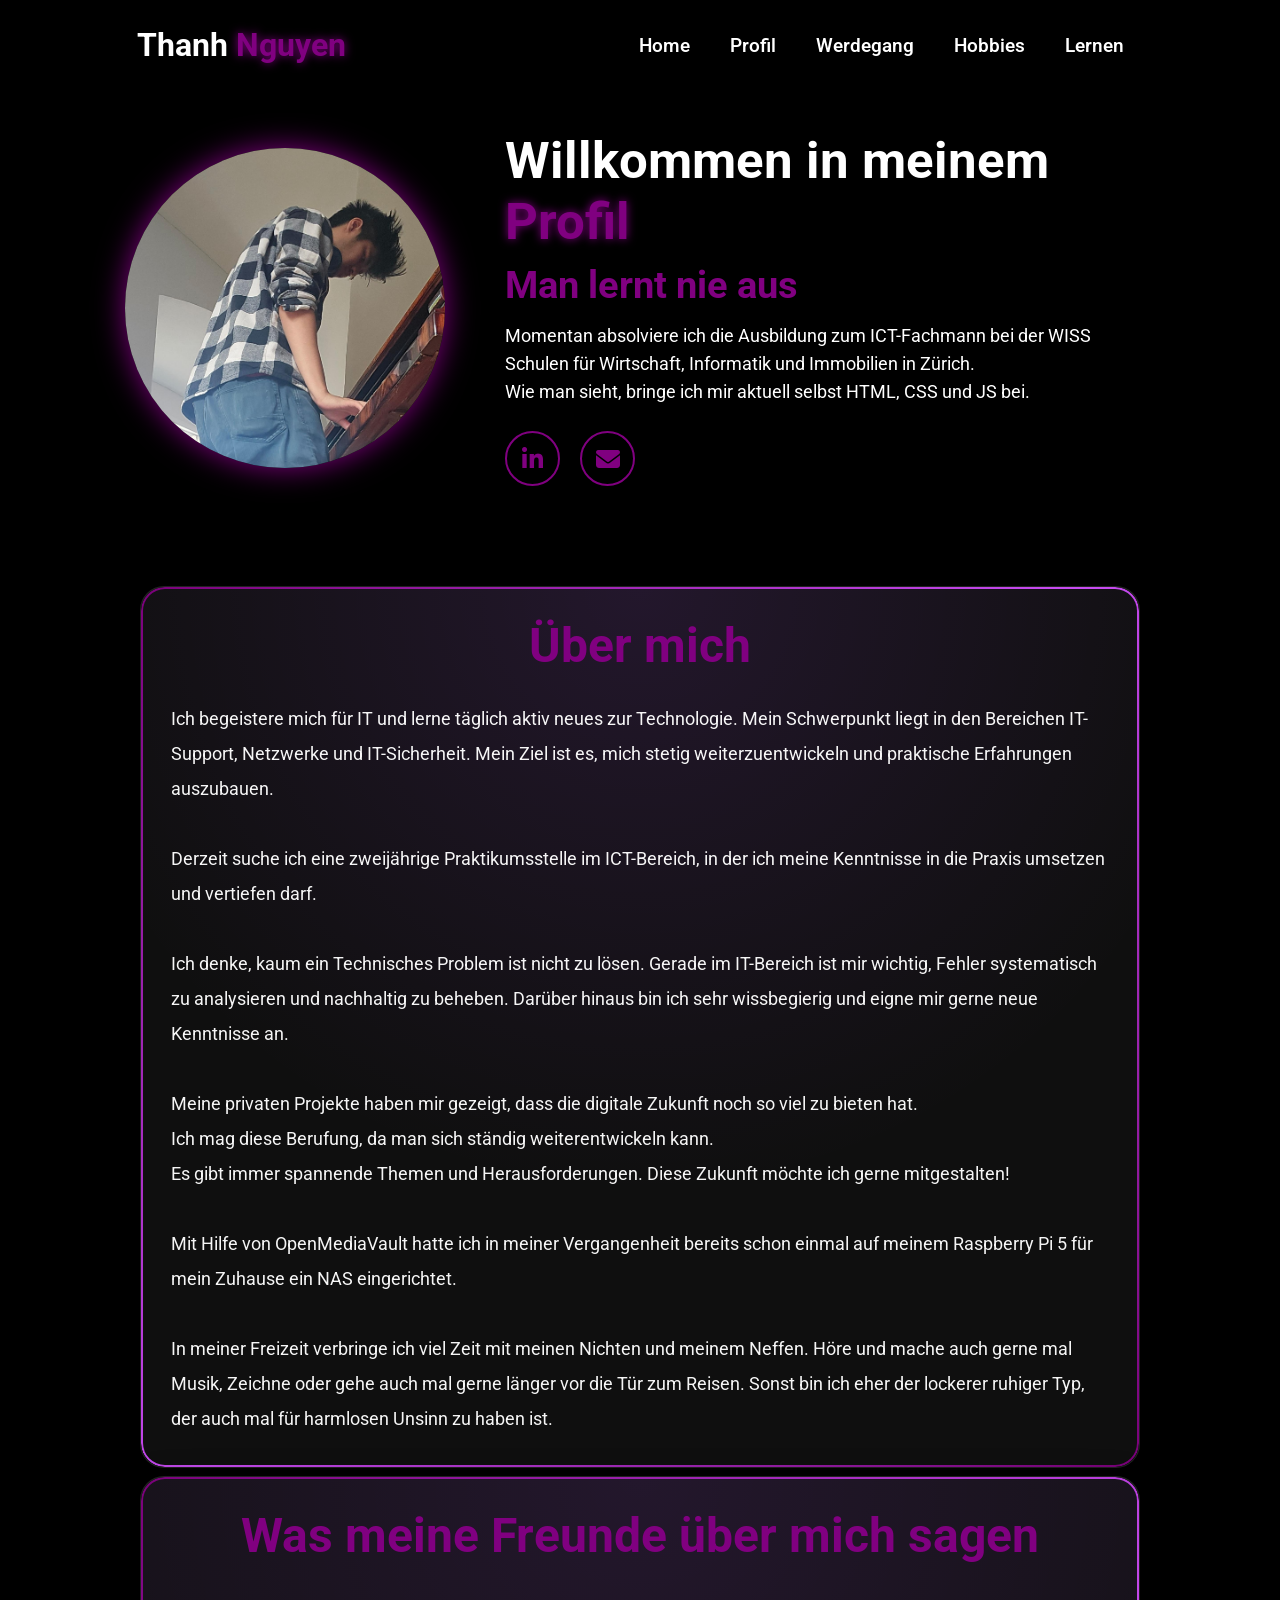
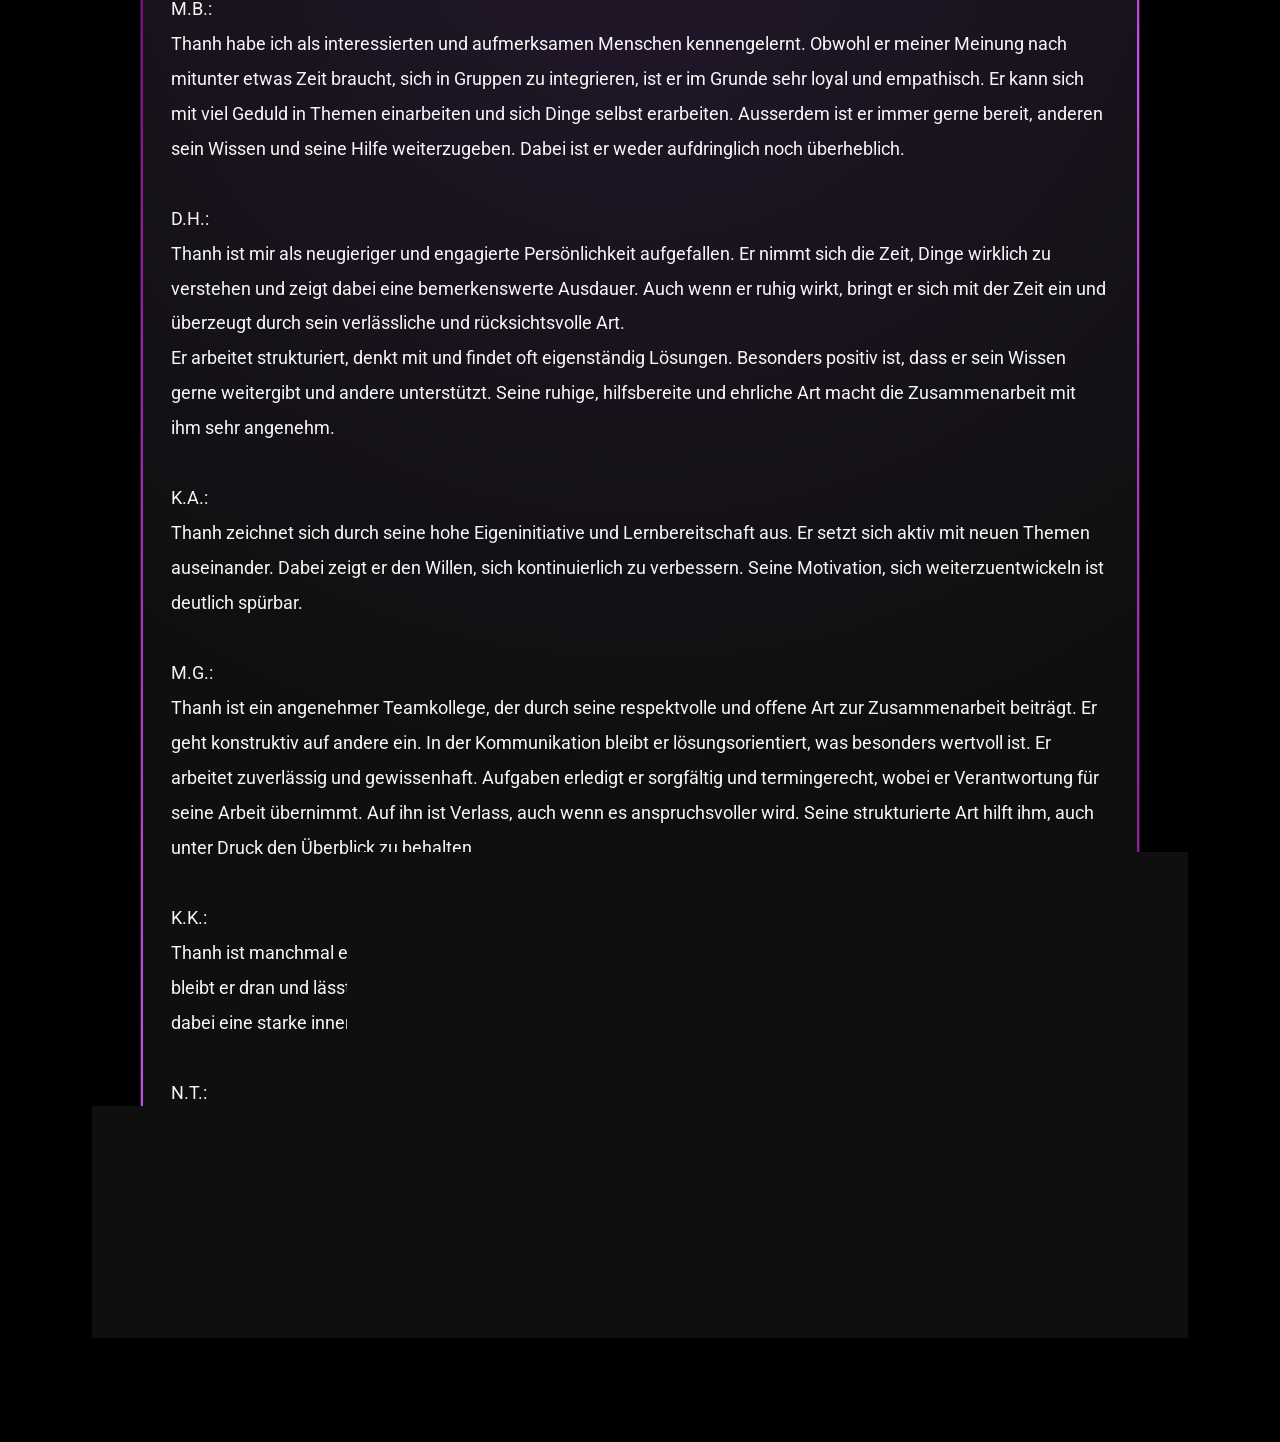
<file: profil.html>
<!DOCTYPE html>
<html lang="de">
<head>
    <meta charset="UTF-8">
    <meta name="viewport" content="width=device-width, initial-scale=1.0">
    <link rel="stylesheet" href="https://cdnjs.cloudflare.com/ajax/libs/font-awesome/6.5.2/css/all.min.css">
    <link rel="stylesheet" href="style.css">
    <link rel="stylesheet" href="https://unpkg.com/aos@next/dist/aos.css">
    <title>Thanh</title>
</head>
<body class="profil-page">

    <!-- ===== NAV ===== -->

    <nav>
        <div class="nav-container">
            <div class="logo" data-aos="zoom-in" data-aos-duration="1500">
                Thanh <span>Nguyen</span>
            </div>
            <div class="links">
                <div class="link" data-aos="fade-up" data-aos-delay="100"><a href="index.html">Home</a></div>
                <div class="link" data-aos="fade-up" data-aos-delay="200"><a href="profil.html">Profil</a></div>
                <div class="link" data-aos="fade-up" data-aos-delay="300"><a href="werdegang.html">Werdegang</a></div>
                <div class="link" data-aos="fade-up" data-aos-delay="400"><a href="hobbys.html">Hobbies</a></div>
                <div class="link" data-aos="fade-up" data-aos-delay="500"><a href="lernen.html">Lernen</a></div>
            </div>

             <div class="menu-toggle" onclick="toggleMenu()">
                <span></span>
                <span></span>
                <span></span>
            </div>
        </div>

        <div class="dropdown">
            <div class="links">
                <a href="index.html">Home</a>
                <a href="profil.html">Profil</a>
                <a href="werdegang.html">Werdegang</a>
                <a href="hobbys.html">Hobbies</a>
                <a href="lernen.html">Lernen</a>
            </div>
        </div>
    </nav>

    <!-- ===== PROFIL ===== -->

    <section class="profil-section">
        <div class="profil-container">

            <div class="profil-image" data-aos="zoom-in" data-aos-duration="1500">
                <img src="images/image_klavier.jpeg" alt="Profilbild von Thanh Nguyen">
            </div>

            <div class="profil-text">
                <h1 class="profil-title" data-aos="fade-down" data-aos-delay="900">
                    Willkommen in meinem <span>Profil</span>
                </h1>

                <p class="profil-subtitle" data-aos="fade-up" data-aos-delay="1100">
                    Man lernt nie aus
                </p>

                <p class="profil-description" data-aos="fade-up" data-aos-delay="1300">
                    Momentan absolviere ich die Ausbildung zum ICT-Fachmann bei der WISS Schulen für Wirtschaft, Informatik und Immobilien in Zürich.
                    <br>
                    Wie man sieht, bringe ich mir aktuell selbst HTML, CSS und JS bei.
                </p>


                <div class="home-actions" data-aos="zoom-out" data-aos-delay="2000">
                    <div class="social">
                        <a href="https://www.linkedin.com/in/thanh-nguyen-17027b293/" target="_blank">
                            <i class="fa-brands fa-linkedin-in"></i>
                        </a>

                        <a href="mailto:tsnguyen098@gmail.com">
                            <i class="fa-solid fa-envelope"></i>
                        </a>
                    </div>
                </div>

        </div>

        <div class="profil-extra" data-aos="fade-up" data-aos-delay="900">
            <div class="profil-extra-inner">

                <div class="glass-box">
                <h2 class="profil-extra-title">Über mich</h2>
                <p class="profil-extra-text">
                    Ich begeistere mich für IT und lerne täglich aktiv neues zur Technologie.
                    Mein Schwerpunkt liegt in den Bereichen IT-Support, Netzwerke und IT-Sicherheit.
                    Mein Ziel ist es, mich stetig weiterzuentwickeln und praktische Erfahrungen auszubauen.
                    <br><br>

                    Derzeit suche ich eine zweijährige Praktikumsstelle im ICT-Bereich, in der ich meine Kenntnisse in die Praxis
                    umsetzen und vertiefen darf.
                    <br><br>

                    Ich denke, kaum ein Technisches Problem ist nicht zu lösen.
                    Gerade im IT-Bereich ist mir wichtig, Fehler systematisch zu analysieren und nachhaltig zu beheben.
                    Darüber hinaus bin ich sehr wissbegierig und eigne mir gerne neue Kenntnisse an.
                    <br><br>

                    Meine privaten Projekte haben mir gezeigt, dass die digitale Zukunft noch so viel zu bieten hat.
                    <br> Ich mag diese Berufung, da man sich ständig weiterentwickeln kann. <br>

                    Es gibt immer spannende Themen und Herausforderungen. Diese Zukunft möchte ich gerne mitgestalten!
                    <br><br>
                    Mit Hilfe von OpenMediaVault hatte ich in meiner Vergangenheit bereits schon einmal auf meinem Raspberry Pi 5 für mein Zuhause ein NAS eingerichtet.
                    <br> <br>

                    In meiner Freizeit verbringe ich viel Zeit mit meinen Nichten und meinem Neffen.
                    Höre und mache auch gerne mal Musik, Zeichne oder gehe auch mal gerne länger vor die Tür zum Reisen. 
                    Sonst bin ich eher der lockerer ruhiger Typ, der auch mal für harmlosen Unsinn zu haben ist.
                    
                </p>
            </div>

                <div class="glass-box">
                <h2 class="profil-extra-title">Was meine Freunde über mich sagen</h2>
                <p class="profil-extra-text">
                M.B.: <br>
                Thanh habe ich als interessierten und aufmerksamen Menschen kennengelernt. 
                Obwohl er meiner Meinung nach mitunter etwas Zeit braucht, sich in Gruppen zu integrieren, ist er im Grunde sehr loyal und empathisch.
                Er kann sich mit viel Geduld in Themen einarbeiten und sich Dinge selbst erarbeiten.
                Ausserdem ist er immer gerne bereit, anderen sein Wissen und seine Hilfe weiterzugeben.
                Dabei ist er weder aufdringlich noch überheblich.

                <br><br>
                D.H.: <br>
                Thanh ist mir als neugieriger und engagierte Persönlichkeit aufgefallen.
                Er nimmt sich die Zeit, Dinge wirklich zu verstehen und zeigt dabei eine bemerkenswerte Ausdauer.
                Auch wenn er ruhig wirkt, bringt er sich mit der Zeit ein und überzeugt durch sein verlässliche und rücksichtsvolle Art.
                <br>
                Er arbeitet strukturiert, denkt mit und findet oft eigenständig Lösungen.
                Besonders positiv ist, dass er sein Wissen gerne weitergibt und andere unterstützt.
                Seine ruhige, hilfsbereite und ehrliche Art macht die Zusammenarbeit mit ihm sehr angenehm.
                
                <br><br>
                K.A.: <br>
                Thanh zeichnet sich durch seine hohe Eigeninitiative und Lernbereitschaft aus.
                Er setzt sich aktiv mit neuen Themen auseinander. Dabei zeigt er den Willen,
                sich kontinuierlich zu verbessern. Seine Motivation, sich weiterzuentwickeln ist deutlich spürbar.

                <br><br>
                M.G.: <br>
                Thanh ist ein angenehmer Teamkollege, der durch seine respektvolle und offene Art zur Zusammenarbeit beiträgt.
                Er geht konstruktiv auf andere ein. In der Kommunikation bleibt er lösungsorientiert, was besonders wertvoll ist.
                Er arbeitet zuverlässig und gewissenhaft. Aufgaben erledigt er sorgfältig und termingerecht, wobei er Verantwortung für seine Arbeit übernimmt.
                Auf ihn ist Verlass, auch wenn es anspruchsvoller wird. Seine strukturierte Art hilft ihm, auch unter Druck den Überblick zu behalten.

                <br><br>
                K.K.: <br>
                Thanh ist manchmal echt eine Überraschung. Er überzeugt mich mit seiner beharrliche Art. Wenn er sich ein Ziel setzt, bleibt er dran und lässt sich auch von Rückschlägen nicht entmutigen.
                Er arbeitet sich Schritt für Schritt vor und zeigt dabei eine starke innere Motivation, Probleme wirklich zu verstehen und zu lösen.
                Diese Ausdauer ist bemerkenswert.

                <br><br>
                N.T.: <br>
                Ich habe mit Thanh eine sehr hilfsbereite und engagierte Person gewonnen. Er setzt sich stets für andere ein und unterstützt das Team, wo er nur kann. 
                Besonders beeindruckend war sein Einsatz, als er ohne zu zögern mehrere Stunden Anreise auf sich genommen hat, um im Service auszuhelfen und kurzfristig einen Mitarbeiter zu vertreten. 
                Diese Einsatzbereitschaft und sein Verantwortungsbewusstsein zeigen deutlich, wie wertvoll er für jedes Team ist.
                </p>

            </div>

        </div>
    </div>
    </section>

    <!-- ===== SCRIPTS ===== -->

    <script src="https://unpkg.com/aos@next/dist/aos.js"></script>
    <script>
        AOS.init({
            offset: 0
        });
    </script>
    <script src="script.js" defer></script>
</body>
</html>
</file>
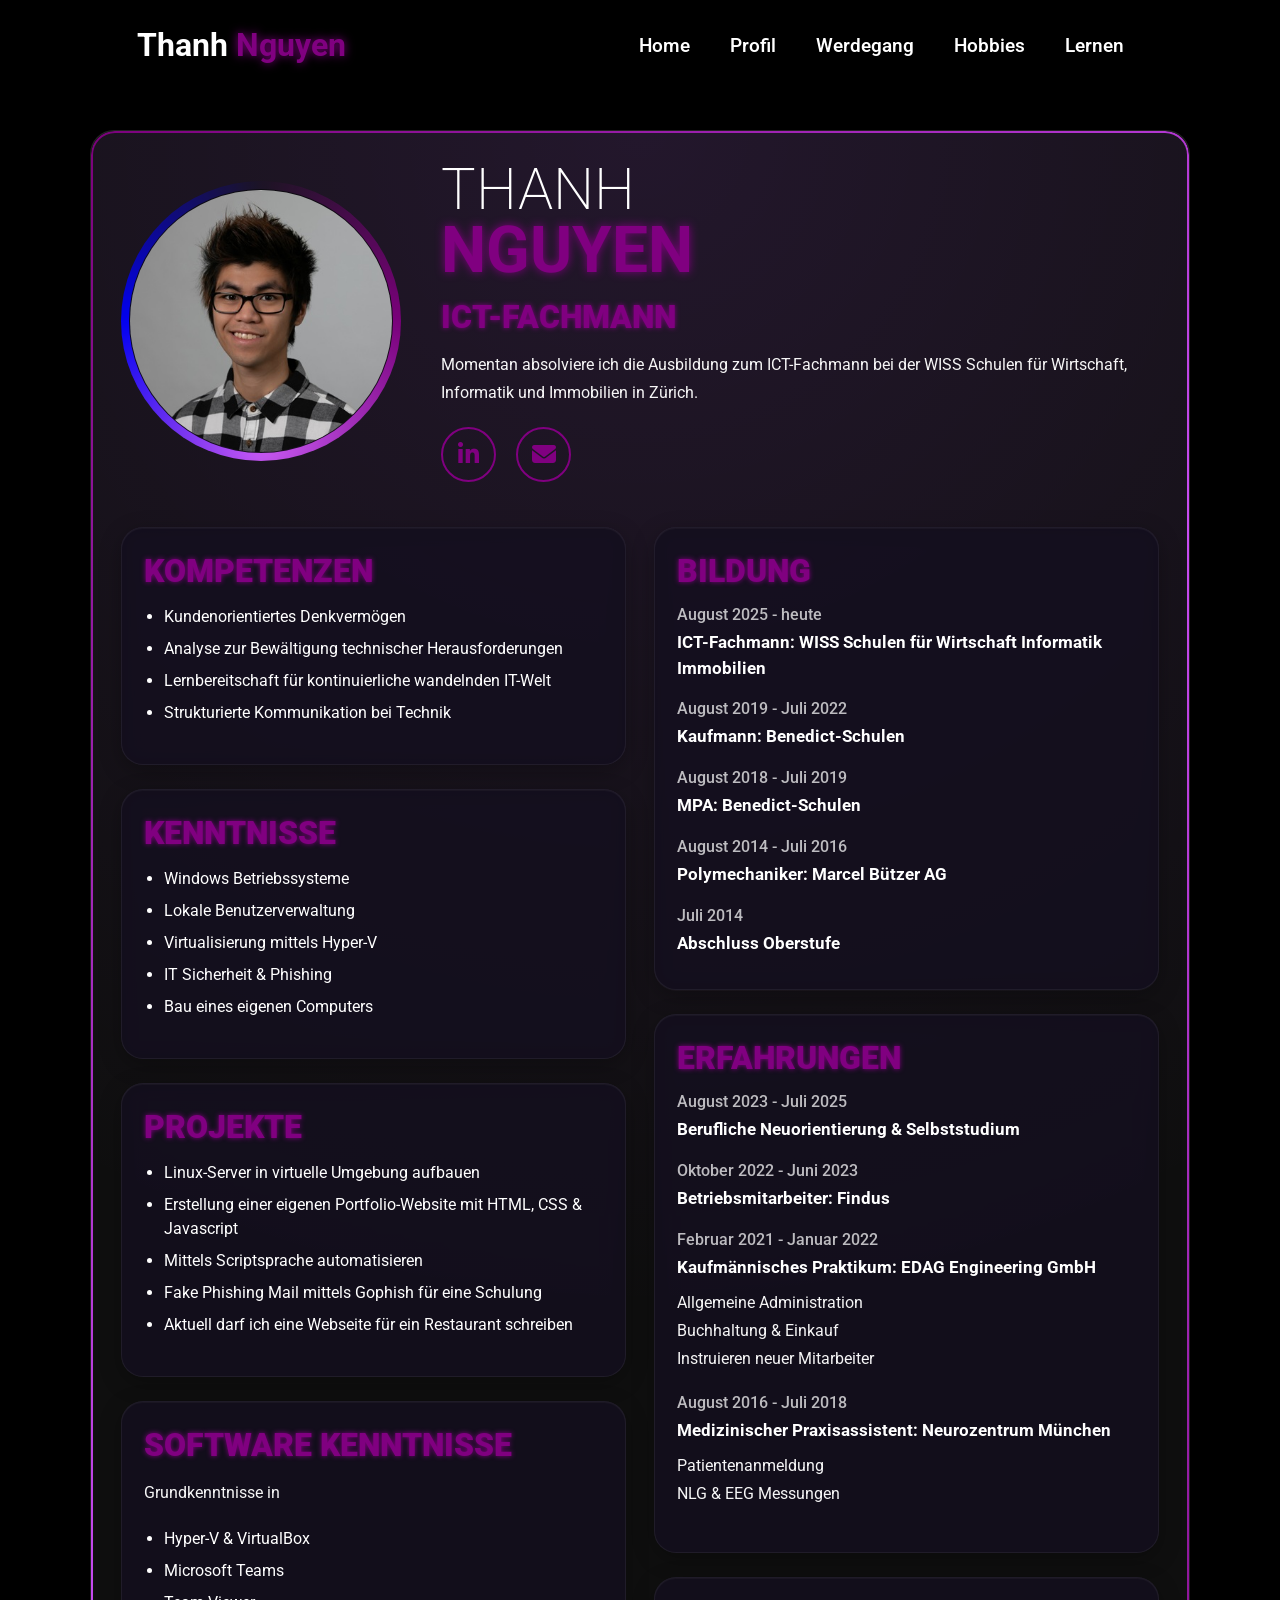
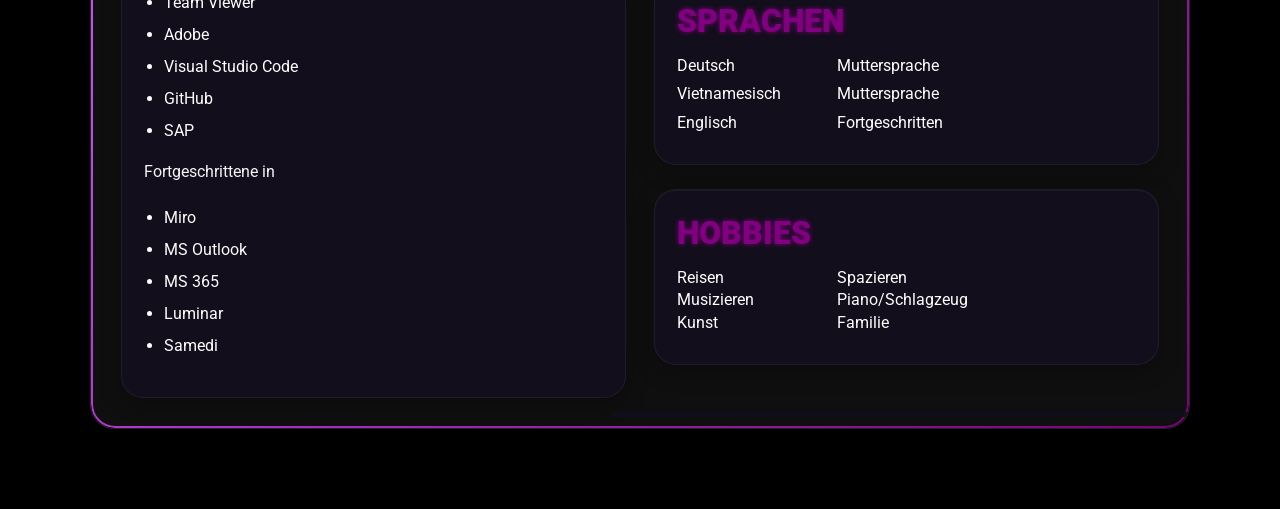
<file: werdegang.html>
<!DOCTYPE html>
<html lang="de">
<head>
    <meta charset="UTF-8">
    <meta name="viewport" content="width=device-width, initial-scale=1.0">
    <link rel="stylesheet" href="https://cdnjs.cloudflare.com/ajax/libs/font-awesome/6.5.2/css/all.min.css">
    <link rel="stylesheet" href="style.css">
    <link rel="stylesheet" href="https://unpkg.com/aos@next/dist/aos.css">
    <title>Thanh</title>
</head>
<body class="werdegang-page">

    <!-- ===== NAV ===== -->

    <nav>
        <div class="nav-container">
            <div class="logo" data-aos="zoom-in" data-aos-duration="1500">
                Thanh <span>Nguyen</span>
            </div>
            <div class="links">
                <div class="link" data-aos="fade-up" data-aos-delay="100"><a href="index.html">Home</a></div>
                <div class="link" data-aos="fade-up" data-aos-delay="200"><a href="profil.html">Profil</a></div>
                <div class="link" data-aos="fade-up" data-aos-delay="300"><a href="werdegang.html">Werdegang</a></div>
                <div class="link" data-aos="fade-up" data-aos-delay="400"><a href="hobbys.html">Hobbies</a></div>
                <div class="link" data-aos="fade-up" data-aos-delay="500"><a href="lernen.html">Lernen</a></div>
            </div>

             <div class="menu-toggle" onclick="toggleMenu()">
                <span></span>
                <span></span>
                <span></span>
            </div>
        </div>

        <div class="dropdown">
            <div class="links">
                <a href="index.html">Home</a>
                <a href="profil.html">Profil</a>
                <a href="werdegang.html">Werdegang</a>
                <a href="hobbys.html">Hobbies</a>
                <a href="lernen.html">Lernen</a>
            </div>
        </div>
    </nav>

        <!-- ===== werdegang ===== -->

    <section class="werdegang-section">
        <div class="werdegang-container glass-box">
            <div class="werdegang-profil">
                <div class="werdegang-header">
                    <div class="werdegang-image" data-aos="zoom-in" data-aos-duration="1500">
                            <img src="images/image_Werdegang.jpeg" alt="Bild von Thanh Nguyen">
                    </div>

                    <div class="werdegang-content">
                        <h1 class="werdegang-name" data-aos="fade-down" data-aos-delay="900">
                            <span class="werdegang-firstname">Thanh</span>
                            <span class="werdegang-lastname">Nguyen</span>
                        </h1>

                        <p class="werdegang-title" data-aos="fade-up" data-aos-delay="1100">
                            ICT-Fachmann
                        </p>

                        <p class="werdegang-description" data-aos="fade-up" data-aos-delay="1300">
                            Momentan absolviere ich die Ausbildung zum ICT-Fachmann bei der WISS Schulen für Wirtschaft, Informatik und Immobilien in Zürich.
                        </p>
                <div class="home-actions" data-aos="zoom-out" data-aos-delay="2000">
                    <div class="social">
                        <a href="https://www.linkedin.com/in/thanh-nguyen-17027b293/" target="_blank">
                            <i class="fa-brands fa-linkedin-in"></i>
                        </a>

                        <a href="mailto:tsnguyen098@gmail.com">
                            <i class="fa-solid fa-envelope"></i>
                        </a>
                    </div>
                </div>
                </div>
            </div>
            <div> </div>
            </div>
            <div class="werdegang-columns">
                <div class="werdegang-group-1">

                    <div class="werdegang-kompetenzen glass-card">
                        <h3 class="werdegang-title"> Kompetenzen</h3>
                        <ul class="werdegang-skills">
                            <li>Kundenorientiertes Denkvermögen</li>
                            <li>Analyse zur Bewältigung technischer Herausforderungen</li>
                            <li>Lernbereitschaft für kontinuierliche wandelnden IT-Welt</li>
                            <li>Strukturierte Kommunikation bei Technik</li>
                            


                        </ul>
                    </div>

                    <div class="werdegang-kenpro glass-card">
                        <h3 class="werdegang-title">KENNTNISSE</h3>
                        <p class="werdegang-title"></p>
                        <ul class="werdegang-skills">
                            <li>Windows Betriebssysteme</li>
                            <li>Lokale Benutzerverwaltung</li>
                            <li>Virtualisierung mittels Hyper-V</li>
                            <li>IT Sicherheit & Phishing</li>
                            <li>Bau eines eigenen Computers</li>
                        </ul>
                    </div>

                    <div class="werdegang-proken glass-card">
                        <h3 class="werdegang-title">PROJEKTE</h3>
                        <p class="werdegang-title"></p>
                        <ul class="werdegang-skills">
                            <li>Linux-Server in virtuelle Umgebung aufbauen</li>
                            <li>Erstellung einer eigenen Portfolio-Website mit HTML, CSS & Javascript</li>
                            <li>Mittels Scriptsprache automatisieren</li>
                            <li>Fake Phishing Mail mittels Gophish für eine Schulung</li>
                            <li>Aktuell darf ich eine Webseite für ein Restaurant schreiben</li>
                        </ul>

                        </ul>
                    </div>


                    <div class="werdegang-kenntnisse glass-card">
                        <h3 class="werdegang-title">SOFTWARE KENNTNISSE</h3>
                        <p class="werdegang-description">Grundkenntnisse in</p>
                        <ul class="werdegang-skills">
                            <li>Hyper-V & VirtualBox</li>
                            <li>Microsoft Teams</li>
                            <li>Team Viewer</li>
                            <li>Adobe</li>
                            <li>Visual Studio Code</li>
                            <li>GitHub </li>
                            <li>SAP</li>
                        </ul>
                    

                        <p class="werdegang-description">Fortgeschrittene in</p>
                        <ul class="werdegang-skills">
                            <li>Miro</li>
                            <li>MS Outlook</li>
                            <li>MS 365</li>
                            <li>Luminar</li>
                            <li>Samedi</li>
                        </ul>
                    </div>





                </div>

                <div class="werdegang-group-2">

                    <div class="werdegang-bildung glass-card">
                        <h3 class="werdegang-title">Bildung</h3>

                        <div class="werdegang-item">
                            <p class="werdegang-pretitle">August 2025 - heute</p>
                            <h4 class="werdegang-item-subtitle">ICT-Fachmann: WISS Schulen für Wirtschaft Informatik Immobilien</h4>
                        </div>

                        <div class="werdegang-item">
                            <p class="werdegang-pretitle">August 2019 - Juli 2022</p>
                            <h4 class="werdegang-item-subtitle">Kaufmann: Benedict-Schulen</h4>
                        </div>

                        <div class="werdegang-item">
                            <p class="werdegang-pretitle">August 2018 - Juli 2019</p>
                            <h4 class="werdegang-item-subtitle">MPA: Benedict-Schulen</h4>
                        </div>

                        <div class="werdegang-item">
                            <p class="werdegang-pretitle">August 2014 - Juli 2016</p>
                            <h4 class="werdegang-item-subtitle">Polymechaniker: Marcel Bützer AG</h4>
                        </div>

                        <div class="werdegang-item">
                            <p class="werdegang-pretitle">Juli 2014</p>
                            <h4 class="werdegang-item-subtitle">Abschluss Oberstufe</h4>
                        </div>
                    </div>

                    <div class="werdegang-erfahrungen glass-card">
                        <h3 class="werdegang-title">Erfahrungen</h3>

                        <div class="werdegang-item">
                            <p class="werdegang-pretitle">August 2023 - Juli 2025</p>
                            <h4 class="werdegang-item-subtitle">Berufliche Neuorientierung &amp; Selbststudium</h4>

                        </div>

                        <div class="werdegang-item">
                            <p class="werdegang-pretitle">Oktober 2022 - Juni 2023</p>
                            <h4 class="werdegang-item-subtitle">Betriebsmitarbeiter: Findus</h4>
                        </div>

                        <div class="werdegang-item">
                            <p class="werdegang-pretitle">Februar 2021 - Januar 2022</p>
                            <h4 class="werdegang-item-subtitle">Kaufmännisches Praktikum: EDAG Engineering GmbH</h4>
                            <p class="werdegang-description">
                                Allgemeine Administration<br>
                                Buchhaltung &amp; Einkauf<br>
                                Instruieren neuer Mitarbeiter
                            </p>
                        </div>

                        <div class="werdegang-item">
                            <p class="werdegang-pretitle">August 2016 - Juli 2018</p>
                            <h4 class="werdegang-item-subtitle">Medizinischer Praxisassistent: Neurozentrum München</h4>
                            <p class="werdegang-description">
                                Patientenanmeldung<br>
                                NLG &amp; EEG Messungen
                            </p>
                        </div>
                    </div>
                    <div class="werdegang-language glass-card">
                        <h3 class="werdegang-title">Sprachen</h3>
                            <div class="werdegang-description werdegang-language-list">
                                <div class="lang">
                                    <span>Deutsch</span>
                                    <span>Muttersprache</span>
                                </div>
                                    <div class="lang">
                                    <span>Vietnamesisch</span>
                                    <span>Muttersprache</span>
                                </div>
                                <div class="lang">
                                    <span>Englisch</span>
                                    <span>Fortgeschritten</span>
                                </div>

                            </div>
                    </div>
                    
                    
                    <div class="werdegang-ref glass-card">
                        <h3 class="werdegang-title">Hobbies</h3>
                            <div class="werdegang-description werdegang-language-list">
                                <div class="lang">
                                    <span>Reisen</span>
                                    <span>Spazieren</span>
                                    <span>Musizieren</span>
                                    <span>Piano/Schlagzeug</span>
                                    <span>Kunst</span>
                                    <span>Familie</span>
                                        
                                    </span>
                                </div>

                            </div>
                    </div>




                </div>
            </div>
        </div>
    </section>


    <!-- ===== SCRIPTS ===== -->
     
    <script src="https://unpkg.com/aos@next/dist/aos.js"></script>
    <script>
        AOS.init({
            offset: 0
        });
    </script>
    <script src="script.js" defer></script>
</body>
</html>
</file>
<file: style.css>
@import url('https://fonts.googleapis.com/css2?family=Roboto:wght@400;700&display=swap');

/* ===== CSS VARIABLES ===== */
:root {
    --color-primary: purple;
    --color-primary-dark: #8a2be2;
    --color-primary-light: #d15cff;
    --color-accent: #1e90ff;
    --color-bg: black;
    --color-text: white;
    --color-text-secondary: rgba(255, 255, 255, 0.96);
    --color-text-muted: rgba(255, 255, 255, 0.72);
    --color-border: rgba(255, 255, 255, 0.06);
    --color-border-light: rgba(255, 255, 255, 0.08);

    --spacing-small: 15px;
    --spacing-medium: 20px;
    --spacing-large: 35px;
    --spacing-xlarge: 80px;

    --radius-small: 10px;
    --radius-medium: 16px;
    --radius-large: 20px;
    --radius-xl: 22px;
    --radius-xxl: 28px;
    --radius-full: 50%;

    --shadow-sm: 0 0 15px purple;
    --shadow-md: 0 0 20px rgba(128, 0, 255, 0.25);
    --shadow-lg: 0 0 30px purple;
    --shadow-glow: 0 0 15px rgba(128, 0, 255, 0.4);

    --backdrop: blur(15px);
    --backdrop-heavy: blur(18px);

    --transition-fast: 0.2s linear;
    --transition-base: 0.3s ease;
    --transition-slow: 0.5s ease;

    --lernen-content-width: 1000px;
}

/* ===== GLOBAL ===== */
* {
    margin: 0;
    padding: 0;
    box-sizing: border-box;
    font-family: 'Roboto', sans-serif;
}

body {
    width: 100%;
    min-height: 100vh;
    overflow-x: hidden;
    background-color: var(--color-bg);
    color: var(--color-text);
}

a {
    text-decoration: none;
    color: inherit;
}

section {
    width: 100%;
    min-height: 90vh;
}

/* ===== NAVIGATION ===== */
nav {
    width: 100%;
    height: 10vh;
    position: sticky;
    top: 0;
    z-index: 1000;
}

nav::before {
    content: "";
    position: absolute;
    inset: 0;
    backdrop-filter: var(--backdrop);
    -webkit-backdrop-filter: var(--backdrop);
    background: rgba(0, 0, 0, 0.3);
    mask-image: linear-gradient(to bottom, black 40%, transparent 100%);
    -webkit-mask-image: linear-gradient(to bottom, black 60%, transparent 100%);
    pointer-events: none;
}

.nav-container {
    width: 100%;
    height: 100%;
    display: flex;
    align-items: center;
    justify-content: space-around;
    position: relative;
}

.logo {
    color: var(--color-text);
    font-size: 2rem;
    font-weight: bold;
}

.logo span {
    color: var(--color-primary);
    text-shadow: 0 0 10px var(--color-primary);
}

.nav-container .links {
    display: flex;
    align-items: center;
}

.nav-container .links a {
    position: relative;
    font-size: 1.2rem;
    color: var(--color-text);
    margin: 0 20px;
    font-weight: 550;
    transition: var(--transition-base);
    text-decoration: none;
}

.nav-container .links a::before {
    position: absolute;
    content: "";
    bottom: -3px;
    left: 0;
    width: 0;
    height: 3px;
    background-color: var(--color-primary);
    transition: var(--transition-fast);
}

.nav-container .links a:hover::before,
.nav-container .links a:hover {
    width: 100%;
    color: var(--color-primary);
}

/* ===== MENU TOGGLE ===== */
.menu-toggle {
    width: 32px;
    height: 24px;
    position: absolute;
    right: var(--spacing-small);
    top: 50%;
    transform: translateY(-50%);
    display: none;
    flex-direction: column;
    justify-content: space-between;
    cursor: pointer;
    z-index: 1200;
}

.menu-toggle span {
    display: block;
    width: 100%;
    height: 4px;
    background-color: var(--color-text);
    border-radius: 999px;
    transition: all var(--transition-base);
}

.menu-toggle.active span:nth-child(1) { transform: translateY(10px) rotate(45deg); }
.menu-toggle.active span:nth-child(2) { opacity: 0; }
.menu-toggle.active span:nth-child(3) { transform: translateY(-10px) rotate(-45deg); }

/* ===== DROPDOWN ===== */
.dropdown {
    position: fixed;
    top: 0;
    left: 0;
    width: 100%;
    height: auto;
    background: rgba(0, 0, 0, 0.5);
    backdrop-filter: blur(14px);
    -webkit-backdrop-filter: blur(14px);
    box-shadow: 0 10px 30px rgba(0, 0, 0, 0.5);
    transform: translateY(-120%);
    transition: transform var(--transition-base);
    z-index: 1100;
    padding: 100px 0 40px 0;
}

.dropdown.active { transform: translateY(0); }

.dropdown .links {
    display: flex;
    flex-direction: column;
    align-items: center;
    gap: var(--spacing-medium);
}

.dropdown .links a {
    color: var(--color-text);
    text-decoration: none;
    font-size: 1.5rem;
}

.dropdown .links a:hover { color: var(--color-primary); }

@media (min-width: 768px) {
    .dropdown { display: none; }
}

/* ===== BUTTON ===== */
.btn {
    display: inline-block;
    padding: 14px 28px;
    background: var(--color-primary);
    color: var(--color-text);
    border-radius: var(--radius-small);
    font-weight: 700;
    text-decoration: none;
    transition: var(--transition-base);
}

.btn:hover {
    transform: scale(1.05);
    background: transparent;
    border: 2px solid var(--color-primary);
    color: var(--color-primary);
    box-shadow: var(--shadow-sm);
}

/* ===== SOCIAL ICONS ===== */
.home-actions { display: flex; justify-content: flex-start; }

.social {
    display: flex;
    flex-direction: row;
    gap: 20px;
}

.social a {
    width: 55px;
    height: 55px;
    border: 2px solid var(--color-primary);
    border-radius: var(--radius-full);
    display: flex;
    align-items: center;
    justify-content: center;
    color: var(--color-primary);
    font-size: 1.5rem;
    transition: var(--transition-base);
}

.social a:hover {
    transform: scale(1.1);
    background-color: var(--color-primary);
    color: var(--color-bg);
    box-shadow: var(--shadow-sm);
}

/* ===== HOME ===== */
.home-section {
    width: 100%;
    min-height: auto;
    padding: 40px var(--spacing-medium);
    display: flex;
    align-items: center;
}

.home-container {
    width: 100%;
    max-width: 1200px;
    margin: 0 auto;
    display: flex;
    align-items: center;
    justify-content: center;
    gap: var(--spacing-xlarge);
}

.home-image {
    width: 380px;
    aspect-ratio: 1 / 1;
    flex-shrink: 0;
    border-radius: var(--radius-full);
    overflow: hidden;
    box-shadow: var(--shadow-lg);
}

.home-image img {
    width: 100%;
    height: 100%;
    object-fit: cover;
    display: block;
}

.home-image:hover { animation: home-grow 1.5s ease-in-out infinite; }

.home-content { max-width: 600px; }

.home-title {
    font-size: clamp(2rem, 4vw, 3.2rem);
    color: var(--color-text);
    margin-bottom: 15px;
}

.home-title span,
.hobbys-title span,
.lernen-hero-title span,
.profil-title span {
    color: var(--color-primary);
    text-shadow: 0 0 10px var(--color-primary);
}

.home-subtitle {
    font-size: clamp(1.3rem, 2vw, 2rem);
    font-weight: 600;
    margin-bottom: 15px;
    color: var(--color-text);
}

.home-typewriter-text {
    color: var(--color-primary);
    text-shadow: 0 0 10px var(--color-primary);
}

.home-description {
    font-size: 1.1rem;
    line-height: 1.7;
    color: var(--color-text);
    margin-bottom: 25px;
}

.home-actions {
    display: flex;
    align-items: center;
    gap: var(--spacing-medium);
    flex-wrap: wrap;
}

@keyframes home-grow {
    0%, 100% { transform: scale(1); box-shadow: 0 0 30px purple; }
    50% { transform: scale(1.08); box-shadow: var(--shadow-lg); }
}

/* ===== HOBBYS ===== */
.hobbys-section {
    width: 100%;
    min-height: 90vh;
    display: flex;
    align-items: center;
    justify-content: center;
    padding: 40px var(--spacing-medium);
}

.hobbys-container {
    width: 100%;
    max-width: 1000px;
    display: flex;
    flex-direction: column;
    align-items: center;
    justify-content: center;
    text-align: center;
    margin: 0 auto;
}

.hobbys-content { max-width: 700px; }

.hobbys-title {
    font-size: clamp(2rem, 4vw, 3.2rem);
    margin-bottom: 15px;
    color: var(--color-text);
}

.hobbys-subtitle {
    font-size: clamp(1.5rem, 3vw, 2.2rem);
    color: var(--color-primary);
    font-weight: bold;
    margin-bottom: var(--spacing-medium);

        text-shadow:
        0 0 8px purple,
        0 0 1px rgba(180, 0, 255, 0.8);

}

.hobbys-description {
    font-size: 1.1rem;
    line-height: 1.7;
    color: var(--color-text);
}

/* ===== LERNEN ===== */
.lernen-section {
    width: 100%;
    padding: 80px var(--spacing-medium);
}

.lernen-hero {
    width: 100%;
    max-width: var(--lernen-content-width);
    margin: 0 auto 40px auto;
    padding: 0 20px;
    text-align: center;
}

.lernen-hero-title {
    font-size: clamp(2rem, 4vw, 3.2rem);
    color: var(--color-text);
    margin-bottom: 15px;
}

.lernen-hero-description {
    max-width: 800px;
    margin: 0 auto 14px auto;
    font-size: 1.1rem;
    line-height: 1.6;
    color: var(--color-text);
}

.lernen-hero-subtitle {
    font-size: clamp(1.2rem, 2vw, 2rem);
    color: var(--color-primary);
    font-weight: 600;
}

.lernen-container {
    width: 100%;
    max-width: var(--lernen-content-width);
    margin: 0 auto;
    display: flex;
    flex-direction: column;
    gap: 34px;
}

.lernen-box {
    width: 100%;
    max-width: 1000px;
    height: auto;
}

.lernen-row {
    display: grid;
    grid-template-columns: 180px 1fr;
    gap: 35px;
    align-items: center;
}

.lernen-row.reverse { grid-template-columns: 1fr 180px; }
.lernen-row.reverse .lernen-text { order: 1; }
.lernen-row.reverse .lernen-image { order: 2; }

.lernen-image {
    display: flex;
    justify-content: flex-start;
    align-items: center;
    width: clamp(120px, 20vw, 220px);
    height: auto;
    padding: 2rem;
    margin-left: -10px;
}

.lernen-image img {
    max-width: 100%;
    max-height: 100%;
    object-fit: contain;
    display: block;
    transition: transform var(--transition-base);
}

.lernen-box:hover .lernen-image img { transform: scale(1.08); }

.lernen-text { min-width: 0; width: 100%; }

.lernen-title {
    color: var(--color-primary);
    font-size: 2rem;
    margin-bottom: 14px;
    text-align: left;
}

.lernen-description {
    color: var(--color-text);
    line-height: 1.7;
    font-size: 1.05rem;
    text-align: left;
    font-family: sans-serif;
}

.lernen-divider {
    width: 100%;
    height: 1px;
    background: linear-gradient(to right, transparent, rgba(180, 0, 255, 0.5), transparent);
}

.lernen-box .lernen-title {
    color: #c000c0;
    text-shadow: 0 0 12px purple;}

/* ===== GLASS BOX ===== */
.lernen-box,
.werdegang-language,
.werdegang-personalien,
.werdegang-ref,
.werdegang-kenpro,
.werdegang-proken,
.werdegang-kenntnisse,
.werdegang-bildung,
.werdegang-kompetenzen,
.werdegang-erfahrungen {
    position: relative;
    padding: 28px 26px;
    border-radius: var(--radius-xl);
    background: rgba(18, 14, 28, 0.9);
    border: 1px solid var(--color-border);
    box-shadow: 0 6px 22px rgba(0, 0, 0, 0.28), inset 0 1px 0 rgba(255, 255, 255, 0.03);
    backdrop-filter: blur(10px);
    -webkit-backdrop-filter: blur(10px);
    transition: transform var(--transition-base), box-shadow var(--transition-base);
    overflow: hidden;
    isolation: isolate;
}

.lernen-box::before,
.werdegang-language::before,
.werdegang-personalien::before,
.werdegang-ref::before,
.werdegang-kenpro::before,
.werdegang-proken::before,
.werdegang-kenntnisse::before,
.werdegang-bildung::before,
.werdegang-kompetenzen::before,
.werdegang-erfahrungen::before {
    content: "";
    position: absolute;
    inset: 0;
    border-radius: inherit;
    padding: 2px;
    background: conic-gradient(from var(--lernen-angle, 0deg), #8a2be2, #1e90ff, #8a2be2, #1e90ff, #8a2be2);
    -webkit-mask: linear-gradient(#000 0 0) content-box, linear-gradient(#000 0 0);
    -webkit-mask-composite: xor;
    mask-composite: exclude;
    box-shadow: 0 10px 28px rgba(0, 0, 0, 0.35), inset 0 1px 0 rgba(255, 255, 255, 0.04);
    opacity: 0;
    pointer-events: none;
    transition: opacity var(--transition-base);
    filter: blur(0.5px);
}

.lernen-box:hover,
.werdegang-language:hover,
.werdegang-personalien:hover,
.werdegang-ref:hover,
.werdegang-kenpro:hover,
.werdegang-proken:hover,
.werdegang-kenntnisse:hover,
.werdegang-bildung:hover,
.werdegang-kompetenzen:hover,
.werdegang-erfahrungen:hover {
    transform: scale(1.02);
    box-shadow: 0 10px 28px rgba(0, 0, 0, 0.35), inset 0 1px 0 rgba(255, 255, 255, 0.04);
}

.lernen-box:hover::before,
.werdegang-language:hover::before,
.werdegang-personalien:hover::before,
.werdegang-ref:hover::before,
.werdegang-kenpro:hover::before,
.werdegang-proken:hover::before,
.werdegang-kenntnisse:hover::before,
.werdegang-bildung:hover::before,
.werdegang-kompetenzen:hover::before,
.werdegang-erfahrungen:hover::before {
    opacity: 1;
    animation: glowBorder 2.2s linear infinite;
}

@property --lernen-angle {
    syntax: "<angle>";
    inherits: false;
    initial-value: 0deg;
}

@keyframes glowBorder {
    from { --lernen-angle: 0deg; }
    to { --lernen-angle: 360deg; }
}

/* ===== LERNEN TABS ===== */
.lernen-tabs-wrapper {
    display: flex;
    justify-content: center;
}

.lernen-tabs-scroll {
    display: flex;
    flex-wrap: wrap;
    justify-content: center;
    gap: 14px;
    max-width: 800px;
}

.lernen-tabs-scroll::-webkit-scrollbar { display: none; }

.lernen-tab {
    flex-shrink: 0;
    padding: 16px 32px;
    border-radius: 50px;
    background: rgba(20, 10, 40, 0.6);
    backdrop-filter: blur(16px);
    border: 1px solid rgba(180, 120, 255, 0.3);
    color: rgba(255, 255, 255, 0.7);
    font-size: 1rem;
    font-weight: 500;
    position: relative;
    overflow: hidden;
    cursor: pointer;
    transition: all 0.3s ease;
}

.lernen-tab::before {
    content: "";
    position: absolute;
    inset: -1px;
    border-radius: 50px;
    background: linear-gradient(120deg, purple, blue, purple);
    background-size: 300%;
    opacity: 0.4;
    z-index: -1;
    animation: neonMove 6s linear infinite;
}

.lernen-tab::after {
    content: "";
    position: absolute;
    inset: 1px;
    border-radius: 50px;
    background: rgba(15, 8, 30, 0.8);
    z-index: -1;
}

.lernen-tab:hover {
    color: white;
    transform: translateY(-2px);
    box-shadow: 0 0 20px rgba(140, 0, 255, 0.5);
}

.lernen-tab.active {
    color: white;
    box-shadow: 0 0 15px rgba(150, 0, 255, 0.6), 0 0 30px rgba(0, 120, 255, 0.4);
}

.lernen-tab:active { transform: scale(0.95); }

@keyframes neonMove {
    0% { background-position: 0%; }
    100% { background-position: 300%; }
}

/* ===== TAB SLIDER ===== */
.tab-slider {
    width: 100%;
    max-width: 1000px;
    margin: 0 auto;
    overflow: hidden;
    gap: 30px;
}

.tab-track {
    display: flex;
    align-items: flex-start;
    transition: transform 0.5s ease;
}

.tab-slide {
    flex: 0 0 100%;
    min-width: 100%;
    display: flex;
    justify-content: center;
    padding: 15px 15px;
}

.tab-slide .lernen-box {
    margin: 0 auto;
}

.tab-slide .lernen-container {
    width: 100%;
    max-width: 1100px;
    margin: 0 auto;
    display: flex;
    flex-direction: column;
    gap: 35px;
}

.tab-slider .lernen-row {
    display: grid;
    grid-template-columns: 180px 1fr;
    align-items: center;
    gap: 35px;
}

.tab-slider .lernen-row.reverse { grid-template-columns: 1fr 180px; }
.tab-slider .lernen-row.reverse .lernen-text { order: 1; }
.tab-slider .lernen-row.reverse .lernen-image { order: 2; }

.tab-slider .lernen-image {
    width: clamp(120px, 20vw, 220px);
    padding: 2rem;
    margin-left: -10px;
    justify-content: flex-start;
    display: flex;
    align-items: center;
}

.tab-slider .lernen-image img {
    width: 100%;
    max-width: 160px;
    height: auto;
    object-fit: contain;
}

.tab-slider .lernen-text {
    width: 100%;
    min-width: 0;
    display: flex;
    flex-direction: column;
    justify-content: center;
}

.tab-slider .lernen-description { text-align: left; line-height: 1.7; }

.tab-slider .profilanimation-box { width: 220px; aspect-ratio: 1 / 1; height: auto; margin-left: 20px; }

.tab-slide:nth-child(1) .lernen-row {
    display: grid;
    grid-template-columns: 1fr 260px;
    align-items: center;
    gap: 40px;
}

.tab-slide:nth-child(1) .lernen-image {
    width: 260px;
    max-width: 260px;
    padding: 0;
    margin: 0;
    justify-content: center;
}

.tab-slide:nth-child(1) .profilanimation-box {
    width: 110px;
    height: 110px;
    margin: 0 auto;
}

.tab-slide:nth-child(1) .profilanimation-box h2 { font-size: 0.8rem; }

.tab-slide:nth-child(4) > .lernen-box {
    display: flex;
    flex-direction: column;
    align-items:
}

.tab-slide:nth-child(4) > .lernen-box > .lernen-box {
    width: 100%;
    margin: 0 auto;
}

.tab-slide .lernen-cheatsheet-grid {
    margin-top: 38px;
}

.lernen-cheatsheet-grid {
    width: 100%;
    max-width: 1200px;
    margin: 38px auto 0 auto;
    display: grid;
    grid-template-columns: repeat(2, 1fr);
    gap: 25px 30px;
}

/* ===== ANIMATION BOX ===== */
.profilanimation-box {
    width: 160px;
    aspect-ratio: 1/1;
    height: auto;
    position: relative;
    display: flex;
    justify-content: center;
    align-items: center;
    background-color: transparent;
    border-radius: var(--radius-medium);
    overflow: hidden;
    margin: 0 auto;
    transition: transform var(--transition-slow), box-shadow var(--transition-base);
    transform-origin: center;
}

.profilanimation-box h2 { pointer-events: none; }

.profilanimation-box-h1 {
    position: relative;
    z-index: 2;
    width: 100%;
    padding: 0 12px;
    margin: 0;
    display: flex;
    justify-content: center;
    align-items: center;
    text-align: center;
    color: var(--color-text);
    font-size: clamp(1.1rem, 1.8vw, 1.8rem);
    line-height: 1.15;
    letter-spacing: 1px;
    word-break: break-word;
    overflow-wrap: break-word;
}

.profilanimation-box::before {
    content: "";
    position: absolute;
    width: 120px;
    height: 140%;
    background: linear-gradient(purple, #8a2be2, purple);
}

.profilanimation-box::after {
    content: "";
    position: absolute;
    inset: 4px;
    background-color: transparent;
    border-radius: var(--radius-medium);
    z-index: 1;
}

.profilanimation-box:hover { box-shadow: 0 0 15px purple, 0 0 30px blue; }
.profilanimation-box.scale:hover { transform: scale(1.25); }
.profilanimation-box.move:hover { transform: translateX(50px); transition: 2s ease; }
.profilanimation-box.rotate:hover { transform: rotate(360deg); transition: 2s ease; }
.profilanimation-box.tilt:hover { transform: rotateY(25deg) rotateX(10deg); }
.profilanimation-box.scaleX:hover { transform: scaleX(1.4); }
.profilanimation-box.scaleY:hover { transform: scaleY(1.4); }

@keyframes rotateBorder {
    from { transform: rotate(0deg); }
    to { transform: rotate(360deg); }
}

/* ===== SPOTIFY ===== */
.spotify-box {
    width: 100%;
    display: grid;
    grid-template-columns: repeat(2, minmax(250px, 1fr));
    gap: 18px;
    margin-top: 25px;
    padding: 10px;
    border-radius: var(--radius-large);
    background: rgba(18, 14, 28, 0.6);
    overflow: hidden;
}

.spotify-box iframe {
    width: 100%;
    height: 152px;
    border: none;
    border-radius: 16px;
    box-shadow: var(--shadow-md);
}

.tab-slide .lernen-row:has(.spotify-box) { display: block; }
.tab-slide .lernen-row:has(.spotify-box) .lernen-text { width: 100%; }

/* ===== OSI MODEL ===== */
.osi-stack {
    display: flex;
    flex-direction: column;
    gap: 12px;
    margin-top: 25px;
}

.osi-card {
    position: relative;
    padding: 18px 20px;
    border-radius: 18px;
    cursor: pointer;
    background: rgba(15, 10, 25, 0.75);
    backdrop-filter: blur(12px);
    border: 1px solid rgba(255, 255, 255, 0.08);
    transition: 0.3s;
}

.osi-card::after {
    content: "";
    position: absolute;
    left: 0;
    top: 10px;
    bottom: 10px;
    width: 5px;
    border-radius: 10px;
    background: purple;
    box-shadow: 0 0 15px purple;
}

.osi-card-header { display: flex; align-items: center; gap: 15px; }

.osi-number {
    width: 40px;
    height: 40px;
    border-radius: 50%;
    background: rgba(128, 0, 128, 0.3);
    display: flex;
    align-items: center;
    justify-content: center;
    font-weight: bold;
}

.osi-short { margin-left: 55px; color: rgba(255, 255, 255, 0.6); }

.osi-details {
    margin-left: 55px;
    max-height: 0;
    overflow: hidden;
    opacity: 0;
    transition: 0.3s;
}

.osi-stack:hover .osi-card { opacity: 0.4; transform: scale(0.96); }

.osi-card:hover {
    opacity: 1 !important;
    transform: scale(1.05);
    background: rgba(40, 10, 70, 0.9);
    box-shadow: 0 0 25px purple;
}

.osi-card:hover .osi-details { max-height: 120px; opacity: 1; margin-top: 10px; }

.osi-7::after { background: #ff6b6b; box-shadow: 0 0 15px #ff6b6b; }
.osi-6::after { background: #c77dff; box-shadow: 0 0 15px #c77dff; }
.osi-5::after { background: #845ef7; box-shadow: 0 0 15px #845ef7; }
.osi-4::after { background: #339af0; box-shadow: 0 0 15px #339af0; }
.osi-3::after { background: #f59f00; box-shadow: 0 0 15px #f59f00; }
.osi-2::after { background: #22b8cf; box-shadow: 0 0 15px #22b8cf; }
.osi-1::after { background: #868e96; box-shadow: 0 0 15px #868e96; }

/* ===== CODE BLOCK ===== */
.code-block {
    font-family: monospace;
    font-size: 0.95rem;
    line-height: 1.4;
    margin: 0;
    padding: 0;
    color: white;
}

/* ===== CSS CHEATSHEET ===== */
.lernen-css-cheatsheet {
    width: 100%;
    padding: 80px 20px;
    display: flex;
    justify-content: center;
}

.lernen-cheatsheet-grid {
    width: 100%;
    max-width: 1200px;
    display: grid;
    grid-template-columns: repeat(2, 1fr);
    gap: 25px 30px;
}

.lernen-cheat-card {
    padding: 30px 35px;
    border-radius: 22px;
    min-height: 260px;
}

.lernen-cheat-card h2 {
    margin: 0 0 22px 0;
    color: #c000c0;
    font-size: 2rem;
    font-weight: 800;
    text-transform: uppercase;
    text-shadow: 0 0 12px purple;
}

.lernen-cheat-card ul { margin: 0; padding-left: 20px; }

.lernen-cheat-card li {
    margin-bottom: 14px;
    color: rgba(255, 255, 255, 0.92);
    font-size: 1rem;
    line-height: 1.45;
}

.lernen-cheat-card b { color: white; }

/* ===== GLASS CARD ===== */
.glass-card {
    position: relative;
    padding: 30px 35px;
    border-radius: 22px;
    background: rgba(18, 14, 28, 0.9);
    border: 1px solid var(--color-border);
    box-shadow: 0 6px 22px rgba(0, 0, 0, 0.28), inset 0 1px 0 rgba(255, 255, 255, 0.03);
    backdrop-filter: blur(10px);
    -webkit-backdrop-filter: blur(10px);
    transition: transform 0.3s ease, box-shadow 0.3s ease;
    overflow: visible;
    isolation: isolate;
}

.glass-card::before {
    content: "";
    position: absolute;
    inset: 0;
    border-radius: inherit;
    padding: 2px;
    background: conic-gradient(from var(--lernen-angle, 0deg), #8a2be2, #1e90ff, #8a2be2, #1e90ff, #8a2be2);
    -webkit-mask: linear-gradient(#000 0 0) content-box, linear-gradient(#000 0 0);
    -webkit-mask-composite: xor;
    mask-composite: exclude;
    opacity: 0;
    pointer-events: none;
    transition: opacity 0.3s ease;
    filter: blur(0.5px);
}

.glass-card:hover {
    transform: scale(1.02);
    box-shadow: 0 10px 28px rgba(0, 0, 0, 0.35), 0 0 25px rgba(128, 0, 255, 0.35), inset 0 1px 0 rgba(255, 255, 255, 0.04);
}

.glass-card:hover::before { opacity: 1; animation: glowBorder 2s linear infinite; }

/* ===== SUBNET CALCULATOR ===== */
.subnet-calc-wrapper { width: 100%; max-width: 1000px; }
.subnet-title-row { margin-bottom: 22px; }

.subnet-input-row {
    display: grid;
    grid-template-columns: 1fr auto;
    gap: 12px;
    align-items: flex-end;
    margin-bottom: 16px;
}

.subnet-input-group { display: flex; flex-direction: column; gap: 7px; }

.subnet-label {
    font-size: 0.78rem;
    color: rgba(255, 255, 255, 0.5);
    text-transform: uppercase;
    letter-spacing: 0.08em;
}

.subnet-ip-box {
    display: flex;
    align-items: center;
    background: rgba(10, 6, 20, 0.8);
    border: 1px solid rgba(168, 85, 247, 0.25);
    border-radius: 12px;
    overflow: hidden;
    transition: border-color 0.2s ease, box-shadow 0.2s ease;
}

.subnet-ip-box:focus-within {
    border-color: var(--color-primary);
    box-shadow: 0 0 0 3px rgba(128, 0, 255, 0.15);
}

.subnet-ip-box input[type="text"] {
    background: transparent;
    border: none;
    outline: none;
    color: white;
    font-family: monospace;
    font-size: 1rem;
    padding: 11px 14px;
    flex: 1;
    min-width: 0;
}

.subnet-slash { color: var(--color-primary); font-size: 1.2rem; font-weight: 700; padding: 0 4px; }

.subnet-cidr-text {
    background: transparent;
    border: none;
    outline: none;
    color: var(--color-primary-light);
    font-family: monospace;
    font-size: 1rem;
    font-weight: 700;
    padding: 11px 14px 11px 4px;
    width: 48px;
    text-shadow: 0 0 8px rgba(168, 85, 247, 0.5);
}

.subnet-btn {
    padding: 11px 24px;
    border-radius: 12px;
    background: linear-gradient(135deg, var(--color-primary-dark), var(--color-accent));
    border: none;
    color: white;
    font-size: 0.95rem;
    font-weight: 700;
    cursor: pointer;
    transition: all 0.2s ease;
    white-space: nowrap;
    box-shadow: 0 0 14px rgba(128, 0, 255, 0.35);
    align-self: flex-end;
    letter-spacing: 0.03em;
}

.subnet-btn:hover { transform: scale(1.05); box-shadow: 0 0 24px rgba(128, 0, 255, 0.6); }
.subnet-btn:active { transform: scale(0.97); }

.subnet-slider-row {
    display: flex;
    align-items: center;
    gap: 14px;
    margin-bottom: 20px;
}

.subnet-slider-row input[type="range"] {
    flex: 1;
    -webkit-appearance: none;
    height: 4px;
    background: linear-gradient(to right, var(--color-primary), var(--color-accent));
    border-radius: 4px;
    outline: none;
    cursor: pointer;
}

.subnet-slider-row input[type="range"]::-webkit-slider-thumb {
    -webkit-appearance: none;
    width: 18px;
    height: 18px;
    border-radius: 50%;
    background: var(--color-primary);
    box-shadow: 0 0 10px rgba(128, 0, 255, 0.7);
    cursor: pointer;
    transition: box-shadow 0.2s;
}

.subnet-slider-row input[type="range"]:hover::-webkit-slider-thumb { box-shadow: 0 0 16px rgba(128, 0, 255, 0.9); }

.subnet-cidr-display {
    font-size: 1.1rem;
    font-weight: 700;
    color: var(--color-primary-light);
    text-shadow: 0 0 10px var(--color-primary);
    min-width: 36px;
    text-align: right;
}

.subnet-error {
    display: none;
    font-size: 0.85rem;
    color: #f87171;
    background: rgba(248, 113, 113, 0.08);
    border: 1px solid rgba(248, 113, 113, 0.25);
    border-radius: 10px;
    padding: 10px 14px;
    margin-bottom: 14px;
}

.subnet-results { display: none; }

.subnet-grid {
    display: grid;
    grid-template-columns: repeat(auto-fit, minmax(180px, 1fr));
    gap: 12px;
    margin-bottom: 20px;
}

.subnet-card {
    background: rgba(10, 6, 22, 0.7);
    border: 1px solid rgba(128, 0, 255, 0.2);
    border-radius: 14px;
    padding: 14px 16px;
    transition: border-color 0.2s ease, box-shadow 0.2s ease;
}

.subnet-card:hover { border-color: rgba(168, 85, 247, 0.5); box-shadow: 0 0 14px rgba(128, 0, 255, 0.18); }

.subnet-card-label {
    font-size: 0.72rem;
    color: rgba(255, 255, 255, 0.45);
    text-transform: uppercase;
    letter-spacing: 0.09em;
    margin-bottom: 5px;
}

.subnet-card-value { font-family: monospace; font-size: 0.97rem; font-weight: 600; color: white; word-break: break-all; }
.subnet-card-value.highlight { color: var(--color-primary-light); text-shadow: 0 0 8px rgba(128, 0, 255, 0.45); }

.subnet-bar-wrap { margin-bottom: 20px; }

.subnet-bar-labels { display: flex; justify-content: space-between; font-size: 0.75rem; color: rgba(255, 255, 255, 0.45); margin-bottom: 7px; }

.subnet-bar-bg { height: 8px; background: rgba(255, 255, 255, 0.06); border-radius: 8px; overflow: hidden; }

.subnet-bar-fill {
    height: 100%;
    width: 0%;
    background: linear-gradient(to right, var(--color-primary-dark), var(--color-accent));
    border-radius: 8px;
    box-shadow: 0 0 8px rgba(128, 0, 255, 0.4);
    transition: width 0.5s ease;
}

.subnet-bits { display: flex; flex-direction: column; gap: 6px; }

.subnet-bit { flex: 1; height: 14px; border-radius: 3px; background: rgba(255, 255, 255, 0.08); }
.subnet-bit.net { background: var(--color-primary); box-shadow: 0 0 6px rgba(128, 0, 255, 0.6); }
.subnet-bit.host { background: var(--color-accent); box-shadow: 0 0 6px rgba(30, 144, 255, 0.5); }

/* ===== CALCULATOR ===== */
.lernen-calc-wrapper { width: 100%; display: flex; justify-content: center; align-items: center; }

.lernen-calc { width: 100%; max-width: 320px; margin: 0 auto; }

#calcDisplay {
    width: 100%;
    height: 60px;
    margin-bottom: 15px;
    border-radius: var(--radius-medium);
    border: 1px solid var(--color-border);
    background: rgba(10, 6, 20, 0.8);
    color: white;
    font-size: 1.4rem;
    text-align: right;
    padding: 12px;
    font-family: monospace;
    outline: none;
}

.lernen-calc-grid { display: grid; grid-template-columns: repeat(4, 1fr); gap: 10px; }

.lernen-calc-grid button {
    padding: 16px 0;
    border-radius: var(--radius-small);
    border: none;
    background: rgba(128, 0, 255, 0.2);
    color: white;
    font-size: 1.1rem;
    cursor: pointer;
    transition: var(--transition-base);
}

.lernen-calc-grid button:hover { background: var(--color-primary); box-shadow: var(--shadow-sm); }

.equal {
    grid-column: span 2;
    background: linear-gradient(135deg, var(--color-primary-dark), var(--color-accent));
    font-weight: bold;
}

.calc-relock-btn {
    margin-top: 16px;
    width: 100%;
    padding: 10px;
    border-radius: var(--radius-small);
    border: 1px solid rgba(128, 0, 255, 0.3);
    background: transparent;
    color: rgba(255, 255, 255, 0.4);
    font-size: 0.82rem;
    cursor: pointer;
    transition: var(--transition-base);
}

.calc-relock-btn:hover { color: rgba(255, 255, 255, 0.7); border-color: rgba(128, 0, 255, 0.6); background: rgba(128, 0, 255, 0.1); }

/* ===== PAYWALL ===== */
.calc-paywall { width: 100%; max-width: 320px; margin: 0 auto; }

.calc-paywall-inner {
    display: flex;
    flex-direction: column;
    align-items: center;
    text-align: center;
    padding: 30px 20px;
    border-radius: var(--radius-xl);
    background: rgba(10, 6, 22, 0.85);
    border: 1px solid rgba(128, 0, 255, 0.3);
    box-shadow: 0 0 30px rgba(128, 0, 255, 0.15);
    gap: 14px;
}

.calc-paywall-icon { font-size: 2.5rem; line-height: 1; filter: drop-shadow(0 0 10px rgba(128, 0, 255, 0.6)); }
.calc-paywall-title { font-size: 1.3rem; font-weight: 700; color: var(--color-primary-light); text-shadow: 0 0 10px var(--color-primary); margin: 0; }
.calc-paywall-desc { font-size: 0.92rem; color: rgba(255, 255, 255, 0.65); line-height: 1.6; margin: 0; }
.calc-paywall-desc strong { color: white; }

.calc-paywall-btn {
    display: flex;
    align-items: center;
    justify-content: center;
    width: 100%;
    padding: 13px 20px;
    border-radius: var(--radius-small);
    background: linear-gradient(135deg, #003087, #009cde);
    color: white;
    font-size: 0.95rem;
    font-weight: 700;
    text-decoration: none;
    transition: var(--transition-base);
    box-shadow: 0 0 16px rgba(0, 150, 220, 0.35);
}

.calc-paywall-btn:hover { transform: scale(1.03); box-shadow: 0 0 24px rgba(0, 150, 220, 0.6); }

.calc-paywall-skip {
    width: 100%;
    padding: 12px;
    border-radius: var(--radius-small);
    border: 1px solid rgba(128, 0, 255, 0.4);
    background: rgba(128, 0, 255, 0.12);
    color: var(--color-primary-light);
    font-size: 0.92rem;
    font-weight: 600;
    cursor: pointer;
    transition: var(--transition-base);
}

.calc-paywall-skip:hover { background: var(--color-primary); color: white; box-shadow: var(--shadow-sm); transform: scale(1.02); }
.calc-paywall-hint { font-size: 0.75rem; color: rgba(255, 255, 255, 0.28); margin: 0; font-style: italic; }

/* ===== WERDEGANG ===== */
.werdegang-section {
    width: 100%;
    min-height: 100vh;
    padding: 40px var(--spacing-medium) 80px;
    display: flex;
    justify-content: center;
}

.werdegang-container {
    position: relative;
    max-width: 1100px;
    width: 100%;
    margin: 0 auto;
    padding: 50px 40px;
    border-radius: var(--radius-xxl);
    display: flex;
    flex-direction: column;
    gap: 45px;
    background: rgba(20, 18, 24, 0.72);
    backdrop-filter: var(--backdrop-heavy);
    -webkit-backdrop-filter: var(--backdrop-heavy);
    border: 1px solid var(--color-border-light);
    box-shadow: 0 10px 35px rgba(0, 0, 0, 0.45), inset 0 1px 0 rgba(255, 255, 255, 0.04);
    overflow: hidden;
    isolation: isolate;
}

.werdegang-container::before {
    content: "";
    position: absolute;
    inset: 0;
    border-radius: var(--radius-xxl);
    padding: 2px;
    background: linear-gradient(135deg, rgba(128, 0, 128, 0.95), rgba(206, 88, 255, 0.95), rgba(128, 0, 128, 0.95));
    -webkit-mask: linear-gradient(#000 0 0) content-box, linear-gradient(#000 0 0);
    -webkit-mask-composite: xor;
    mask-composite: exclude;
    pointer-events: none;
    animation: purpleBreath 3.5s ease-in-out infinite;
    filter: blur(0.5px);
}

.werdegang-container::after {
    content: "";
    position: absolute;
    inset: 0;
    border-radius: var(--radius-xxl);
    background: radial-gradient(circle at top center, rgba(180, 80, 255, 0.12), transparent 60%);
    pointer-events: none;
    z-index: -1;
}

@keyframes purpleBreath {
    0%, 100% { opacity: 0.45; box-shadow: 0 0 8px rgba(128, 0, 128, 0.25); }
    50% { opacity: 1; box-shadow: 0 0 18px rgba(180, 0, 255, 0.45), 0 0 35px rgba(140, 0, 255, 0.25); }
}

.werdegang-header { display: flex; align-items: center; gap: 40px; }

.werdegang-image {
    width: 280px;
    aspect-ratio: 1 / 1;
    position: relative;
    border-radius: var(--radius-full);
    overflow: hidden;
    flex-shrink: 0;
    display: flex;
    justify-content: center;
    align-items: center;
    transition: transform var(--transition-base);
}

.werdegang-image:hover { transform: scale(1.04); }

.werdegang-image::before {
    content: "";
    position: absolute;
    inset: -18px;
    border-radius: var(--radius-full);
    background: conic-gradient(from 0deg, transparent 0deg, purple 90deg, #d15cff 180deg, blue 270deg, transparent 360deg);
    animation: werdegang-ring-rotate 4s linear infinite;
    filter: blur(10px);
    opacity: 0.95;
}

.werdegang-image::after {
    content: "";
    position: absolute;
    inset: 8px;
    border-radius: var(--radius-full);
    background: rgba(12, 10, 15, 0.9);
    z-index: 1;
}

.werdegang-image img {
    position: relative;
    z-index: 2;
    width: calc(100% - 18px);
    height: calc(100% - 18px);
    object-fit: cover;
    border-radius: var(--radius-full);
    display: block;
}

@keyframes werdegang-ring-rotate {
    from { transform: rotate(0deg); }
    to { transform: rotate(360deg); }
}

.werdegang-content { flex: 1; min-width: 0; }

.werdegang-name { margin-bottom: 15px; line-height: 1; }

.werdegang-firstname {
    display: block;
    color: var(--color-text);
    font-weight: 200;
    font-size: clamp(1.6rem, 5vw, 3.6rem);
    text-transform: uppercase;
}

.werdegang-lastname {
    display: block;
    color: var(--color-primary);
    font-weight: 700;
    font-size: clamp(2rem, 6vw, 4rem);
    text-transform: uppercase;
    text-shadow: 0 0 10px var(--color-primary);
}

.werdegang-title {
    color: var(--color-primary);
    font-weight: 900;
    font-size: clamp(1.3rem, 3vw, 2rem);
    text-transform: uppercase;
    text-shadow: 0 0 5px var(--color-primary);
    margin-bottom: 15px;
}

.werdegang-description { color: var(--color-text-secondary); font-size: 1rem; line-height: 1.75; margin-bottom: var(--spacing-medium); }

.werdegang-actions { display: flex; align-items: center; gap: var(--spacing-medium); flex-wrap: wrap; }

.werdegang-columns { display: grid; grid-template-columns: 1fr 1fr; gap: 28px; }

.werdegang-group-1,
.werdegang-group-2 { display: flex; flex-direction: column; gap: 24px; }

.werdegang-language,
.werdegang-personalien,
.werdegang-ref,
.werdegang-kenntnisse,
.werdegang-kenpro,
.werdegang-proken,
.werdegang-kompetenzen,
.werdegang-bildung,
.werdegang-erfahrungen { padding: 24px 22px; }

.werdegang-language:hover,
.werdegang-personalien:hover,
.werdegang-ref:hover,
.werdegang-kenpro:hover,
.werdegang-proken:hover,
.werdegang-kenntnisse:hover,
.werdegang-kompetenzen:hover,
.werdegang-bildung:hover,
.werdegang-erfahrungen:hover { transform: scale(1.07); }

.werdegang-language:hover::before,
.werdegang-personalien:hover::before,
.werdegang-ref:hover::before,
.werdegang-kenpro:hover::before,
.werdegang-proken:hover::before,
.werdegang-kenntnisse:hover::before,
.werdegang-kompetenzen:hover::before,
.werdegang-bildung:hover::before,
.werdegang-erfahrungen:hover::before { opacity: 1; animation: glowBorder 2s linear infinite; }

.werdegang-language-list { margin-bottom: 0; }

.werdegang-language-list .lang {
    display: grid;
    grid-template-columns: 140px auto;
    column-gap: var(--spacing-medium);
    max-width: 350px;
    margin-bottom: 6px;
    line-height: 1.4;
    color: var(--color-text);
}

.werdegang-skills { margin-left: var(--spacing-medium); margin-top: 10px; margin-bottom: 15px; }

.werdegang-skills li { margin-bottom: 8px; line-height: 1.5; color: var(--color-text); }

.werdegang-pretitle { color: var(--color-text-muted); font-weight: 500; font-size: 1rem; margin-bottom: 6px; margin-top: 12px; }

.werdegang-item { margin-bottom: 18px; }
.werdegang-item:last-child { margin-bottom: 0; }
.werdegang-item-subtitle { color: var(--color-text); font-size: 1.08rem; font-weight: 700; line-height: 1.5; margin-bottom: 8px; }

/* ===== PROFIL ===== */
.profil-section { width: 100%; min-height: 100vh; padding: 40px 20px 80px; }

.profil-container {
    max-width: 1200px;
    margin: 0 auto;
    display: flex;
    align-items: center;
    justify-content: center;
    gap: 60px;
    flex-wrap: wrap;
}

.profil-image { flex-shrink: 0; }

.profil-image img {
    width: 320px;
    height: 320px;
    object-fit: cover;
    border-radius: 50%;
    display: block;
    box-shadow: 0 0 30px purple;
    transition: transform 0.3s ease;
}

.profil-image img:hover { transform: scale(1.03); }

.profil-text { max-width: 650px; display: flex; flex-direction: column; justify-content: center; }

.profil-title { font-size: clamp(2rem, 4vw, 3.2rem); margin-bottom: 10px; color: white; }
.profil-subtitle { font-size: clamp(1.6rem, 3vw, 2.4rem); font-weight: bold; color: purple; margin-bottom: 15px; }
.profil-description { font-size: 1.1rem; line-height: 1.6; color: white; margin-bottom: 25px; }
.profil-actions { display: flex; align-items: center; gap: 20px; flex-wrap: wrap; }

/* ===== GLASS BOX (profil) ===== */
.profil-extra { width: 100%; display: flex; justify-content: center; padding: 40px 20px 80px; }

.profil-extra-inner { width: 100%; max-width: 1000px; display: flex; flex-direction: column; gap: 8px; }

.glass-box {
    position: relative;
    padding: 30px;
    border-radius: 24px;
    background: rgba(255, 255, 255, 0.06);
    backdrop-filter: blur(16px);
    -webkit-backdrop-filter: blur(16px);
    border: 1px solid rgba(255, 255, 255, 0.08);
    box-shadow: 0 8px 32px rgba(0, 0, 0, 0.45), inset 0 1px 0 rgba(255, 255, 255, 0.05);
    overflow: hidden;
    isolation: isolate;
    margin: 0;
}

.glass-box::before {
    content: "";
    position: absolute;
    inset: 0;
    border-radius: 24px;
    padding: 2px;
    background: linear-gradient(135deg, rgba(128, 0, 128, 0.95), rgba(210, 80, 255, 0.95), rgba(128, 0, 128, 0.95));
    -webkit-mask: linear-gradient(#000 0 0) content-box, linear-gradient(#000 0 0);
    -webkit-mask-composite: xor;
    mask-composite: exclude;
    pointer-events: none;
    animation: purpleBreath 3.5s ease-in-out infinite;
    filter: blur(0.5px);
}

.glass-box::after {
    content: "";
    position: absolute;
    inset: 0;
    border-radius: 24px;
    background: radial-gradient(circle at top center, rgba(180, 80, 255, 0.12), transparent 60%);
    pointer-events: none;
    z-index: -1;
}

.profil-extra-title { text-align: center; color: purple; font-size: clamp(2rem, 4vw, 3rem); margin-bottom: 28px; font-weight: 700; }
.profil-extra-text { color: rgba(255, 255, 255, 0.96); font-size: 1.15rem; line-height: 1.9; text-align: left; word-break: break-word; }

/* ===== RESPONSIVE ===== */

/*  992px  */
@media (max-width: 992px) {
    .glass-box { padding: 32px 26px; }
    .profil-extra-text { font-size: 1.05rem; line-height: 1.8; }
}

/*  900px  */
@media (max-width: 900px) {
    .profil-container { flex-direction: column; text-align: center; gap: 35px; }
    .profil-text { max-width: 100%; align-items: center; }
    .profil-actions { justify-content: center; }
    .profil-image img { width: 250px; height: 250px; }
    .profil-extra { margin-top: 50px; }
    .profil-extra-inner { max-width: 100%; }
    .profil-extra-title { text-align: center; }
    .profil-extra-text { text-align: center; }

    .werdegang-section { padding: 30px 16px 60px; }
    .werdegang-header { flex-direction: column; text-align: center; gap: 30px; }
    .werdegang-content { display: flex; flex-direction: column; align-items: center; }
    .werdegang-actions { justify-content: center; }
    .werdegang-columns { grid-template-columns: 1fr; gap: 22px; }
    .werdegang-container { padding: 35px 25px; gap: 35px; }
    .werdegang-language-list .lang { grid-template-columns: 120px auto; justify-content: center; margin-left: auto; margin-right: auto; }
}

/*  768px  */
@media (max-width: 768px) {
    nav .logo { position: absolute; top: 50%; left: var(--spacing-small); transform: translateY(-50%); font-size: 1.5rem; }
    .nav-container .links { display: none; }
    .menu-toggle { display: flex; }

    .home-container { flex-direction: column; text-align: center; gap: 40px; }
    .home-content { max-width: 100%; }
    .home-actions { justify-content: center; }
    .home-image { width: min(380px, 80vw); aspect-ratio: 1 / 1; border-radius: 50%; overflow: hidden; box-shadow: 0 0 50px purple; transition: transform 0.3s ease; }

    .lernen-row,
    .lernen-row.reverse {
        display: flex;
        flex-direction: column;
        align-items: center;
        justify-content: center;
        gap: var(--spacing-medium);
        text-align: center;
    }

    .lernen-row .lernen-image,
    .lernen-row.reverse .lernen-image { order: 1; width: 140px; height: 140px; margin: 0 auto; }

    .lernen-row .lernen-text,
    .lernen-row.reverse .lernen-text { order: 2; width: 100%; }

    .lernen-title,
    .lernen-description { text-align: center; }

    .tab-slider .lernen-row,
    .tab-slider .lernen-row.reverse {
        display: flex;
        flex-direction: column;
        align-items: center;
        justify-content: center;
        text-align: center;
        gap: 22px;
    }

    .tab-slider .lernen-image,
    .tab-slider .lernen-row.reverse .lernen-image { order: 1; width: 160px; max-width: 160px; height: 160px; margin: 0 auto; padding: 0; display: flex; align-items: center; justify-content: center; }

    .tab-slider .lernen-image img,
    .tab-slider .lernen-row.reverse .lernen-image img { width: 100%; max-width: 140px; height: auto; object-fit: contain; display: block; margin: 0 auto; }

    .tab-slider .lernen-text,
    .tab-slider .lernen-row.reverse .lernen-text { order: 2; width: 100%; text-align: center; }

    .tab-slider .lernen-title,
    .tab-slider .lernen-description { text-align: center; }

    .tab-slider .profilanimation-box { margin-left: 0; width: 180px; }

    .tab-slide:nth-child(1) .lernen-row { display: flex; flex-direction: column; text-align: center; gap: 24px; }
    .tab-slide:nth-child(1) .lernen-text { order: 1; text-align: center; }
    .tab-slide:nth-child(1) .lernen-image { order: 2; width: 100%; max-width: 100%; justify-content: center; }
    .tab-slide:nth-child(1) .profilanimation-box { width: 90px; height: 90px; }
    .tab-slide:nth-child(4) > .lernen-box > .lernen-box { margin-bottom: 25px; }

    .glass-box { padding: 26px 18px; border-radius: 20px; }
    .glass-box::before, .glass-box::after { border-radius: 20px; }
    .profil-extra { padding: 30px 14px 60px; }
    .profil-extra-title { margin-bottom: 20px; }
    .profil-extra-text { font-size: 0.98rem; line-height: 1.75; text-align: left; }

    .lernen-cheatsheet-grid { grid-template-columns: 1fr; }
    .lernen-cheat-card { padding: 25px; }
    .lernen-cheat-card h2 { font-size: 1.6rem; }

    .subnet-input-row { grid-template-columns: 1fr; }
    .subnet-btn { width: 100%; padding: 12px; }
    .subnet-grid { grid-template-columns: 1fr 1fr; }
    .subnet-bits { gap: 2px; }
    .subnet-bit { width: 12px; height: 12px; }

    .spotify-box { grid-template-columns: 1fr; }
}

/*  600px  */
@media (max-width: 600px) {
    .werdegang-image { width: 220px; height: 220px; }
    .werdegang-container { padding: 24px 16px; border-radius: 22px; }
    .werdegang-container::before, .werdegang-container::after { border-radius: 22px; }
    .werdegang-language, .werdegang-personalien, .werdegang-ref, .werdegang-kenpro, .werdegang-proken, .werdegang-kenntnisse, .werdegang-bildung, .werdegang-erfahrungen { padding: 18px 16px; border-radius: 16px; }
    .werdegang-title { font-size: 1.2rem; }
    .werdegang-description, .werdegang-item-subtitle, .werdegang-pretitle { font-size: 0.95rem; }
    .werdegang-language-list .lang { grid-template-columns: 100px auto; column-gap: 12px; max-width: 100%; }
    .werdegang-skills { margin-left: 18px; }
}

/*  480px  */
@media (max-width: 480px) {
    .glass-box { padding: 22px 16px; }
    .profil-extra-text { font-size: 0.94rem; line-height: 1.7; }
    .subnet-grid { grid-template-columns: 1fr; }
}

/*  420px  */
@media (max-width: 420px) {
    .werdegang-section { padding: 20px 10px 45px; }
    .werdegang-image { width: 190px; height: 190px; }
    .werdegang-container { padding: 20px 14px; }
    .werdegang-firstname { font-size: 1.45rem; }
    .werdegang-lastname { font-size: 1.8rem; }
    .werdegang-language-list .lang { grid-template-columns: 90px auto; }
}

/*  400px  */
@media (max-width: 400px) {
    .home-image { width: 50%; height: 40%; }
    .home-content { width: 80%; }
}


/* ===== HOBBY FLEX GALERIE ===== */

.hobby-gallery-section {
    width: 100%;
    padding: 70px 20px;
    display: flex;
    justify-content: center;
}

.hobby-gallery-container {
    width: 100%;
    max-width: 1100px;
    display: flex;
    flex-wrap: wrap;
    gap: 24px;
    align-items: stretch;
}

/* Karten */
.hobby-card {
    position: relative;
    overflow: hidden;

    flex: 2 1 260px;
    min-height: 220px;

    border-radius: 22px;
    background: rgba(18, 14, 28, 0.9);
    border: 1px solid rgba(255, 255, 255, 0.07);
    cursor: pointer;

    transition:
        flex-grow 0.55s cubic-bezier(0.22, 1, 0.36, 1),
        min-height 0.55s cubic-bezier(0.22, 1, 0.36, 1);
}

.hobby-card.large {
    flex: 3 1 400px;
    min-height: 440px;
}

.hobby-card:hover      { flex-grow: 5; }
.hobby-card.large:hover { flex-grow: 7; min-height: 480px; }

.hobby-card img,
.hobby-preview {
    position: absolute;
    inset: 0;
    width: 100%;
    height: 100%;
    object-fit: cover;
    display: block;

    transition:
        transform 0.7s cubic-bezier(0.22, 1, 0.36, 1),
        filter   0.7s cubic-bezier(0.22, 1, 0.36, 1);
}

.hobby-card:hover img,
.hobby-card:hover .hobby-preview {
    transform: scale(1.09);
    filter: brightness(0.65);
}

.hobbys-glow {
    color: var(--color-primary);
    text-shadow:
        0 0 8px purple,
        0 0 18px rgba(180, 0, 255, 0.8);

    font-weight: 700;
}

/* Textbox */
.hobby-info {
    position: absolute;
    left: 16px;
    right: 16px;
    bottom: 16px;
    padding: 16px 18px;
    border-radius: 16px;

    background: rgba(10, 4, 20, 0.42);
    backdrop-filter: blur(6px);
    -webkit-backdrop-filter: blur(10px);
    border: 2px solid rgba(160, 100, 255, 0.3);

    opacity: 0;
    transform: translateY(22px);

    transition:
        opacity   0.35s ease,
        transform 0.4s cubic-bezier(0.22, 1, 0.36, 1);
}

.hobby-card:hover .hobby-info {
    opacity: 1;
    transform: translateY(0);
}

.hobby-info h3 {
    color: purple;
    font-size: 1.1rem;
    font-weight: 600;
    text-transform: uppercase;
    letter-spacing: 0.06em;
    margin: 0 0 6px;

        text-shadow:
        0 0 8px purple,
        0 0 18px rgba(180, 0, 255, 0.8);

}

.hobby-info p {
    color: rgba(255, 255, 255, 0.88);
    font-size: 0.92rem;
    line-height: 1.5;
    margin: 0;
}

/* Platzhalter */
.hobby-preview {
    background: linear-gradient(135deg, rgba(108, 0, 255, 0.7), rgba(30, 64, 175, 0.65));
}


@media (max-width: 900px) {
    .hobby-card,
    .hobby-card.large {
        flex-basis: calc(50% - 12px);
        min-height: 220px;
    }

    .hobby-card:hover,
    .hobby-card.large:hover {
        flex-grow: 4;
        min-height: 260px;
    }
}

@media (max-width: 600px) {
    .hobby-card,
    .hobby-card.large {
        flex-basis: 100%;
        min-height: 240px;
    }

    .hobby-card:hover,
    .hobby-card.large:hover {
        flex-grow: 1;
        min-height: 280px;
    }

    .hobby-info {
        opacity: 1;
        transform: translateY(0);
    }
}

/* ===== BRANCHEN GROUPS ===== */

.fs-group {
    margin-bottom: 14px;
    border: 1px solid rgba(168,85,247,0.12);
    border-radius: 16px;
    overflow: hidden;
    background: rgba(10,6,20,0.35);
}

.fs-group-header {
    padding: 14px 18px;
    cursor: pointer;

    display: flex;
    justify-content: space-between;
    align-items: center;
    gap: 14px;

    background: rgba(128,0,255,0.08);

    font-weight: 600;
    color: #d9b3ff;

    transition: 0.2s ease;
}

.fs-group-header:hover {
    background: rgba(128,0,255,0.14);
}

.fs-group-arrow {
    transition: transform 0.25s ease;
}

.fs-group.open .fs-group-arrow {
    transform: rotate(180deg);
}

.fs-group-content {
    display: none;

    padding: 14px;

    grid-template-columns:
        repeat(auto-fit, minmax(240px, 1fr));

    gap: 12px;
}

.fs-group.open .fs-group-content {
    display: grid;
}

.fs-group-arrow {
    width: 18px;
    height: 18px;
    display: flex;
    align-items: center;
    justify-content: center;
    transition: transform 0.28s ease;
}

.fs-branche-pill {
    width: 100%;
    justify-content: flex-start;
}

.fs-group-arrow svg {
    width: 100%;
    height: 100%;
}

.fs-group-arrow path {
    stroke: #c77dff;
    stroke-width: 2.5;
    stroke-linecap: round;
    stroke-linejoin: round;
}

.fs-group.open .fs-group-arrow {
    transform: rotate(180deg);
}

.fs-group-title {
    flex: 1;
    font-size: 0.95rem;
    color: #d9b3ff;
}
</file>
